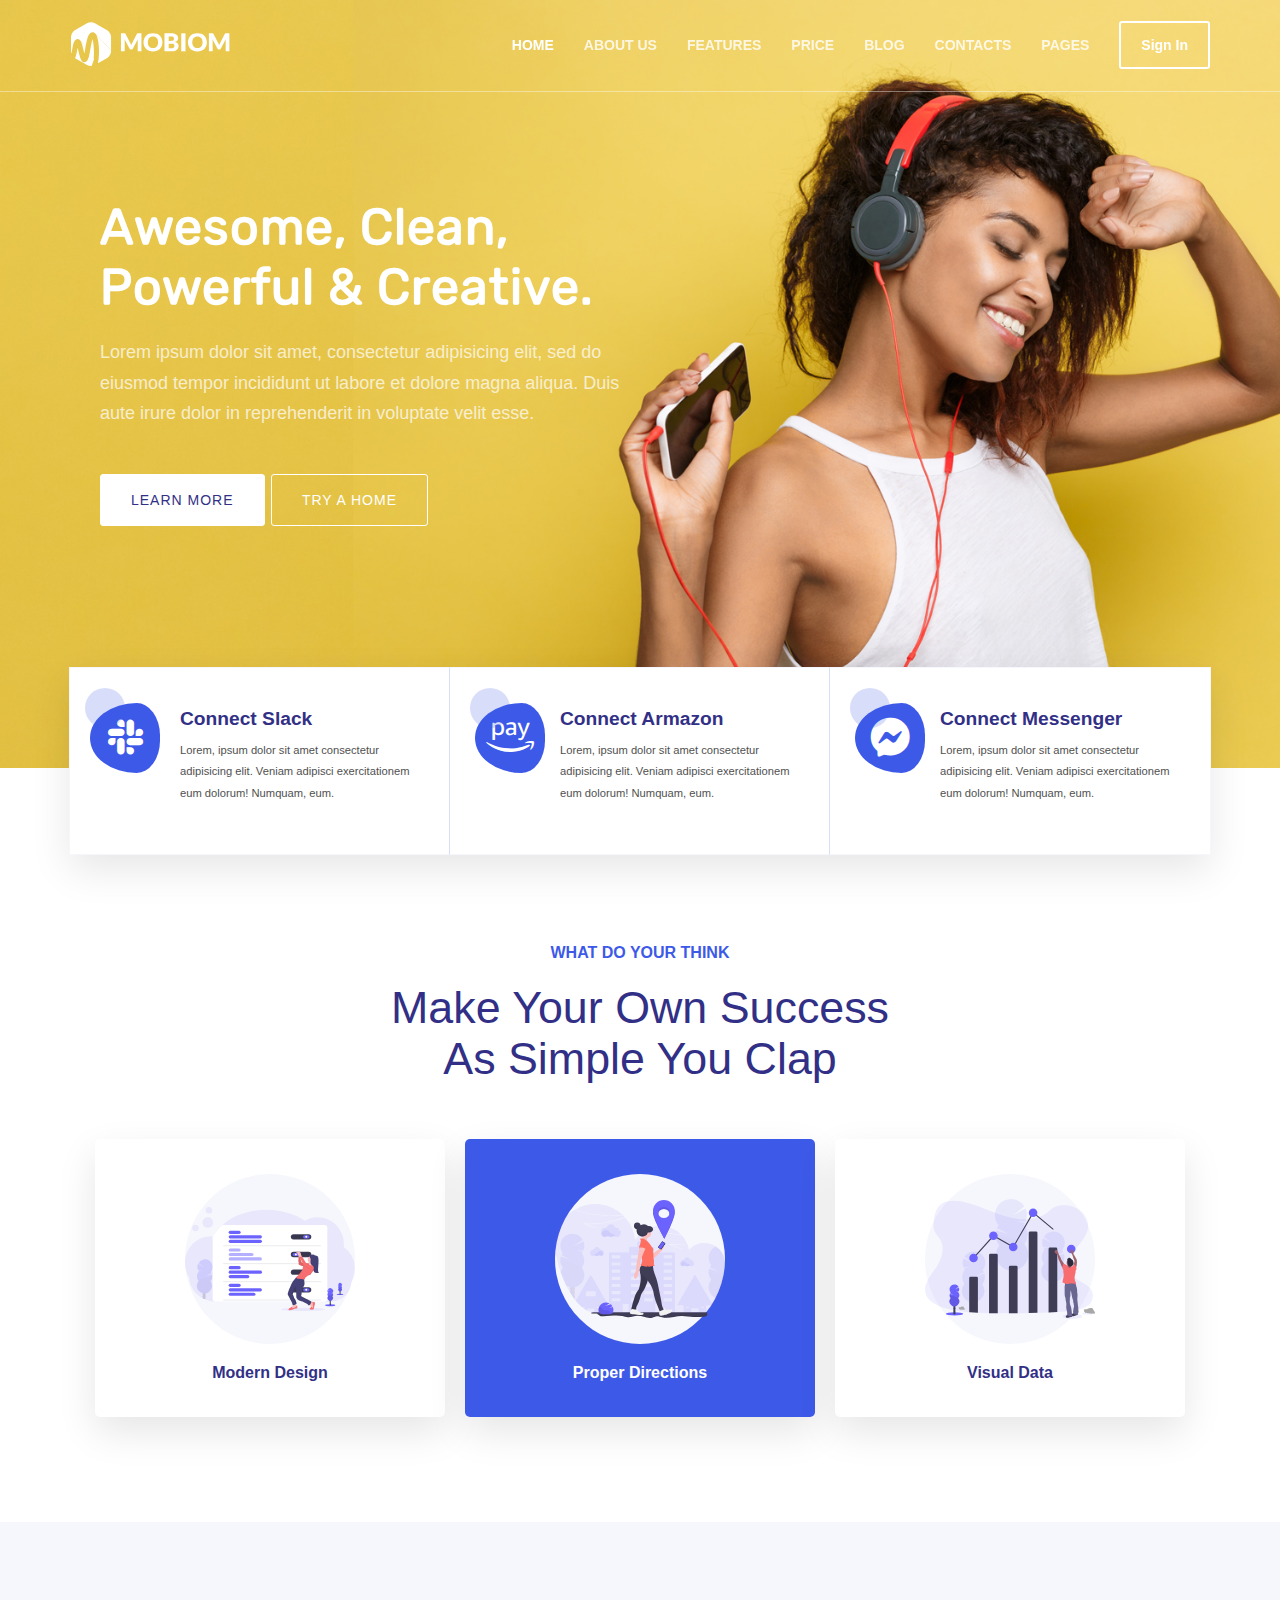
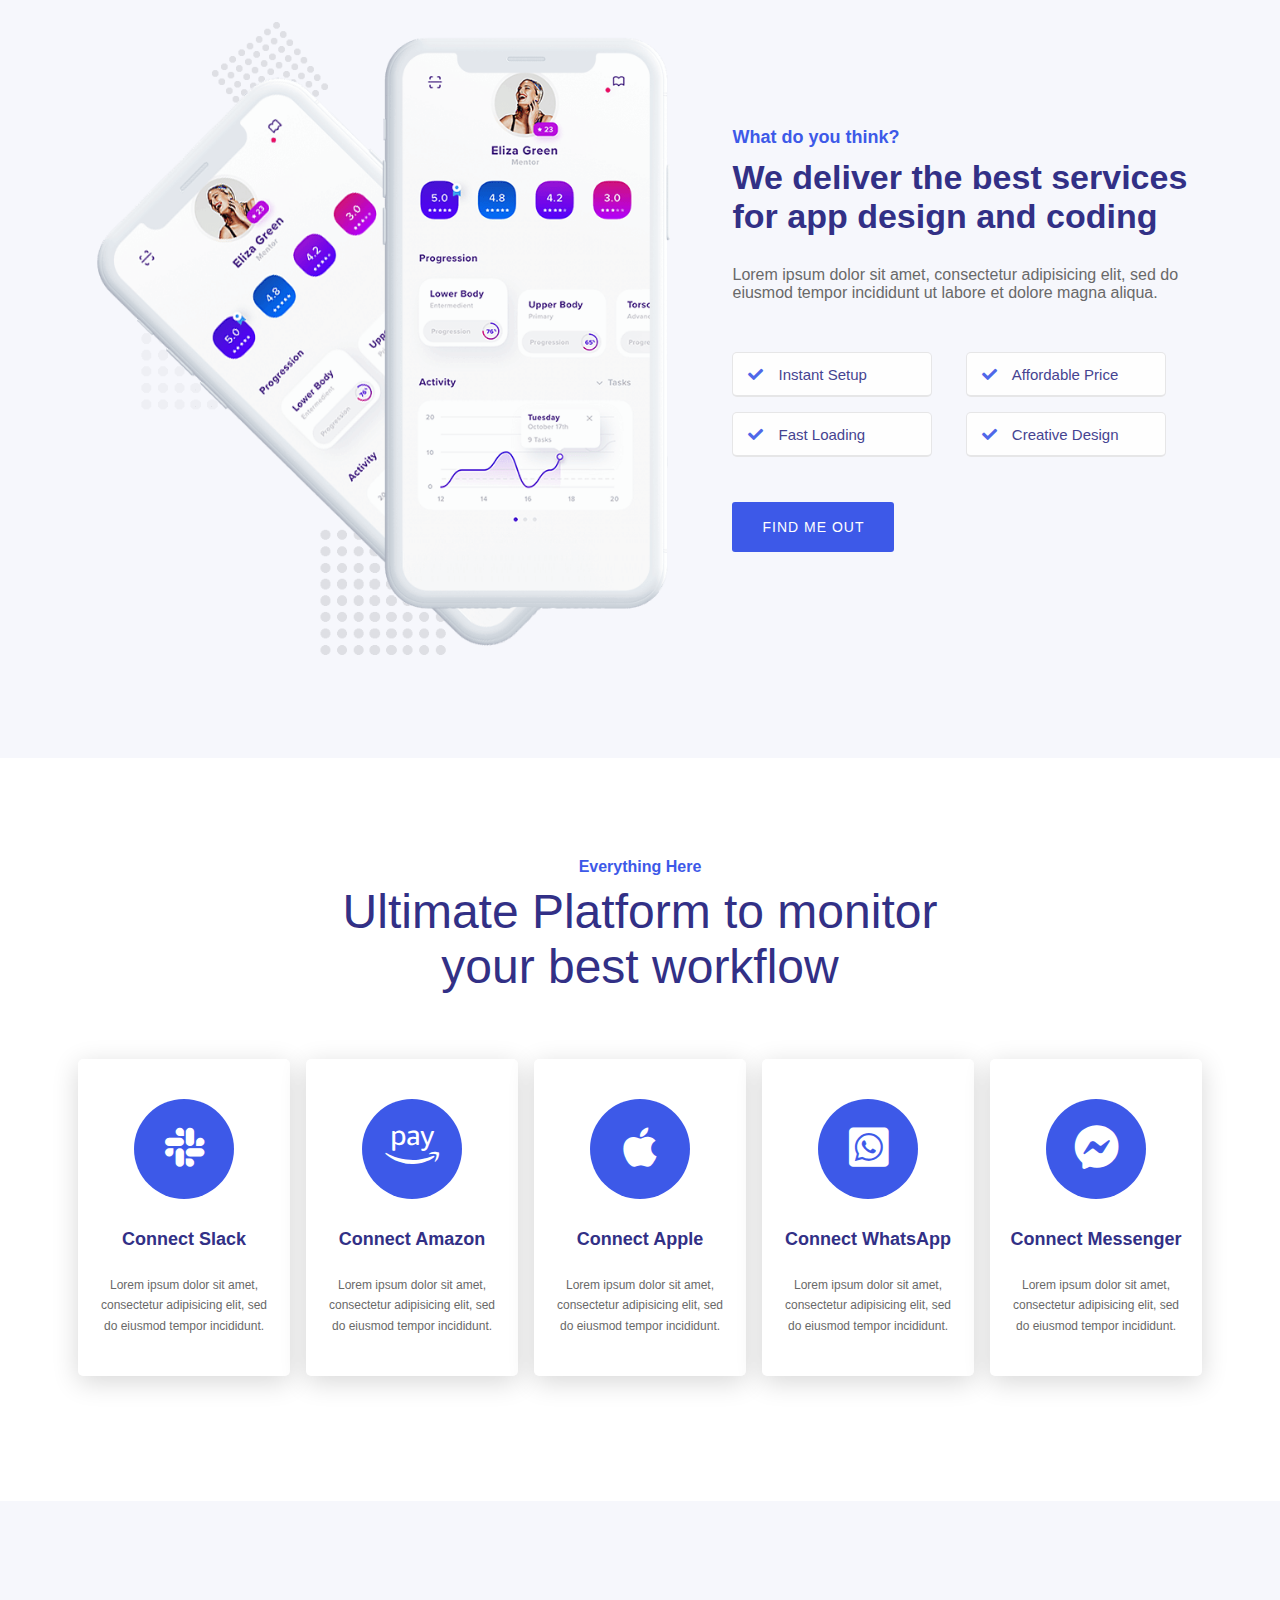
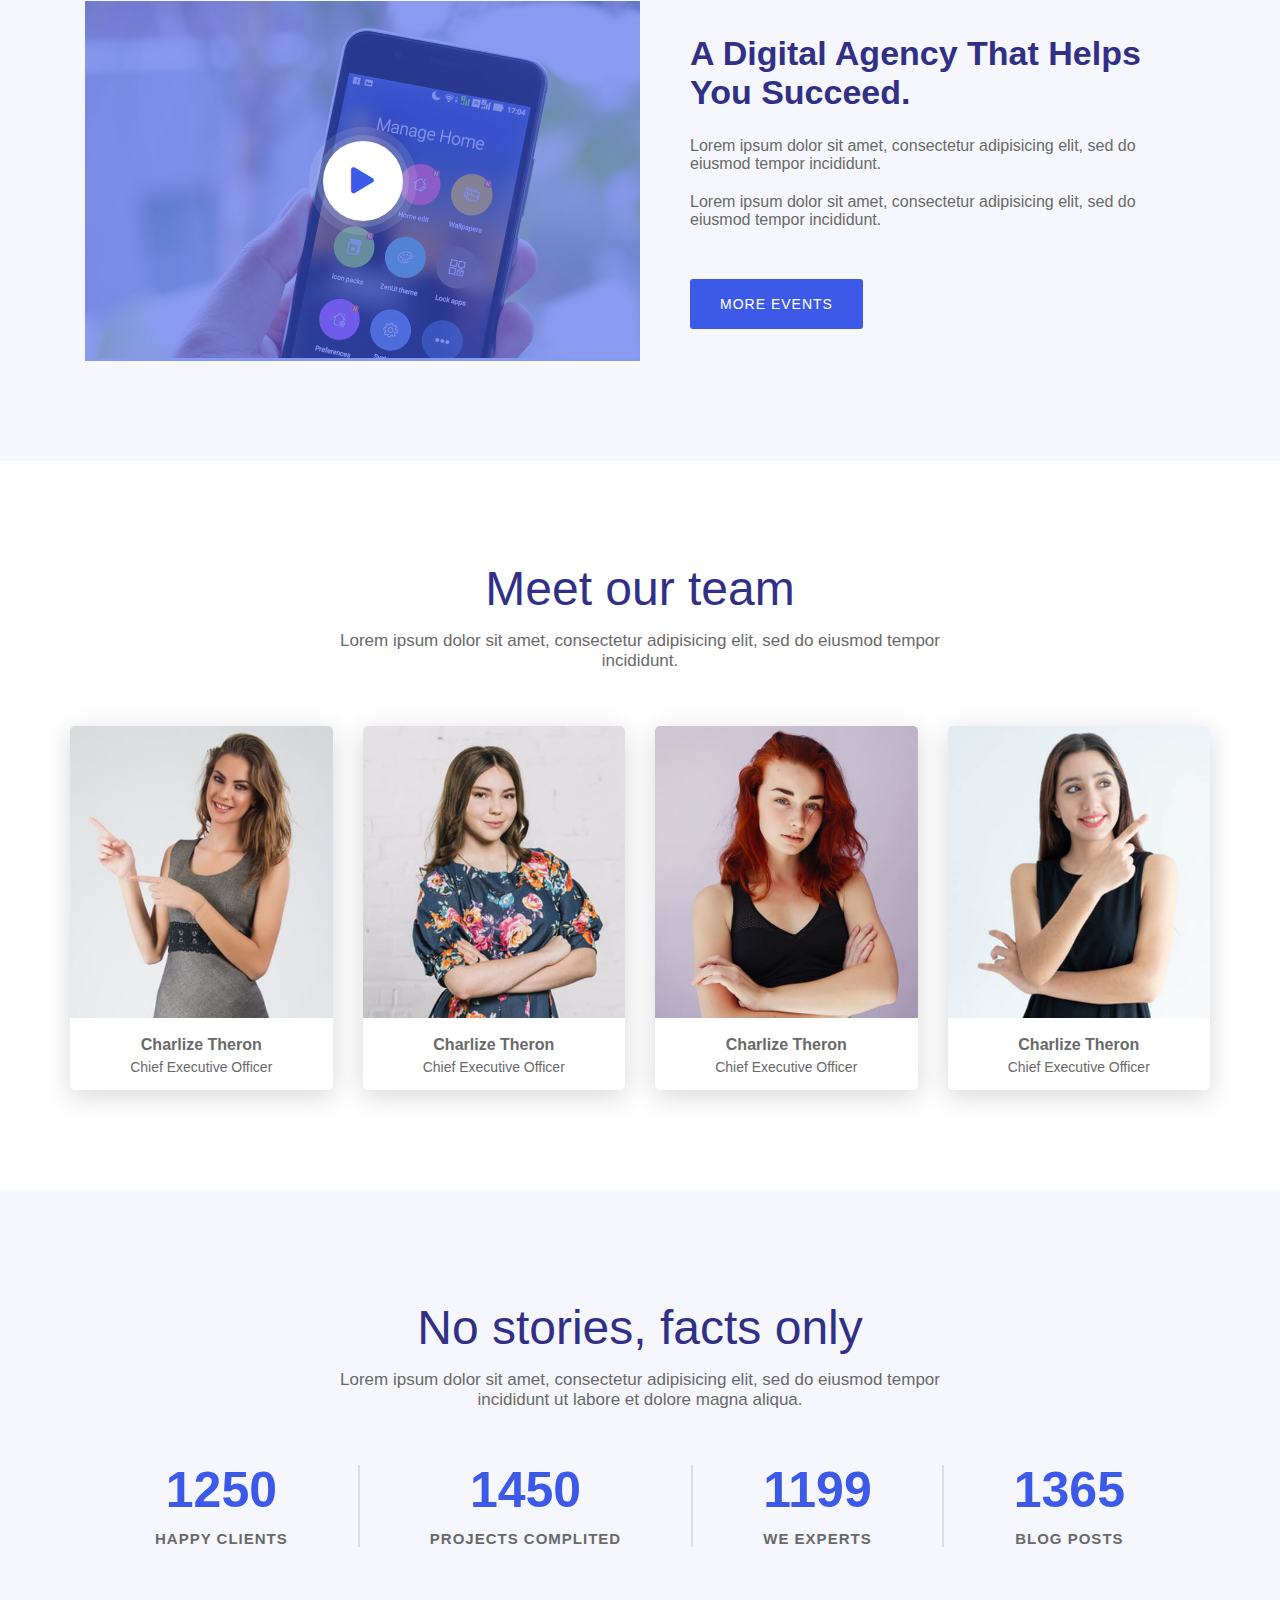
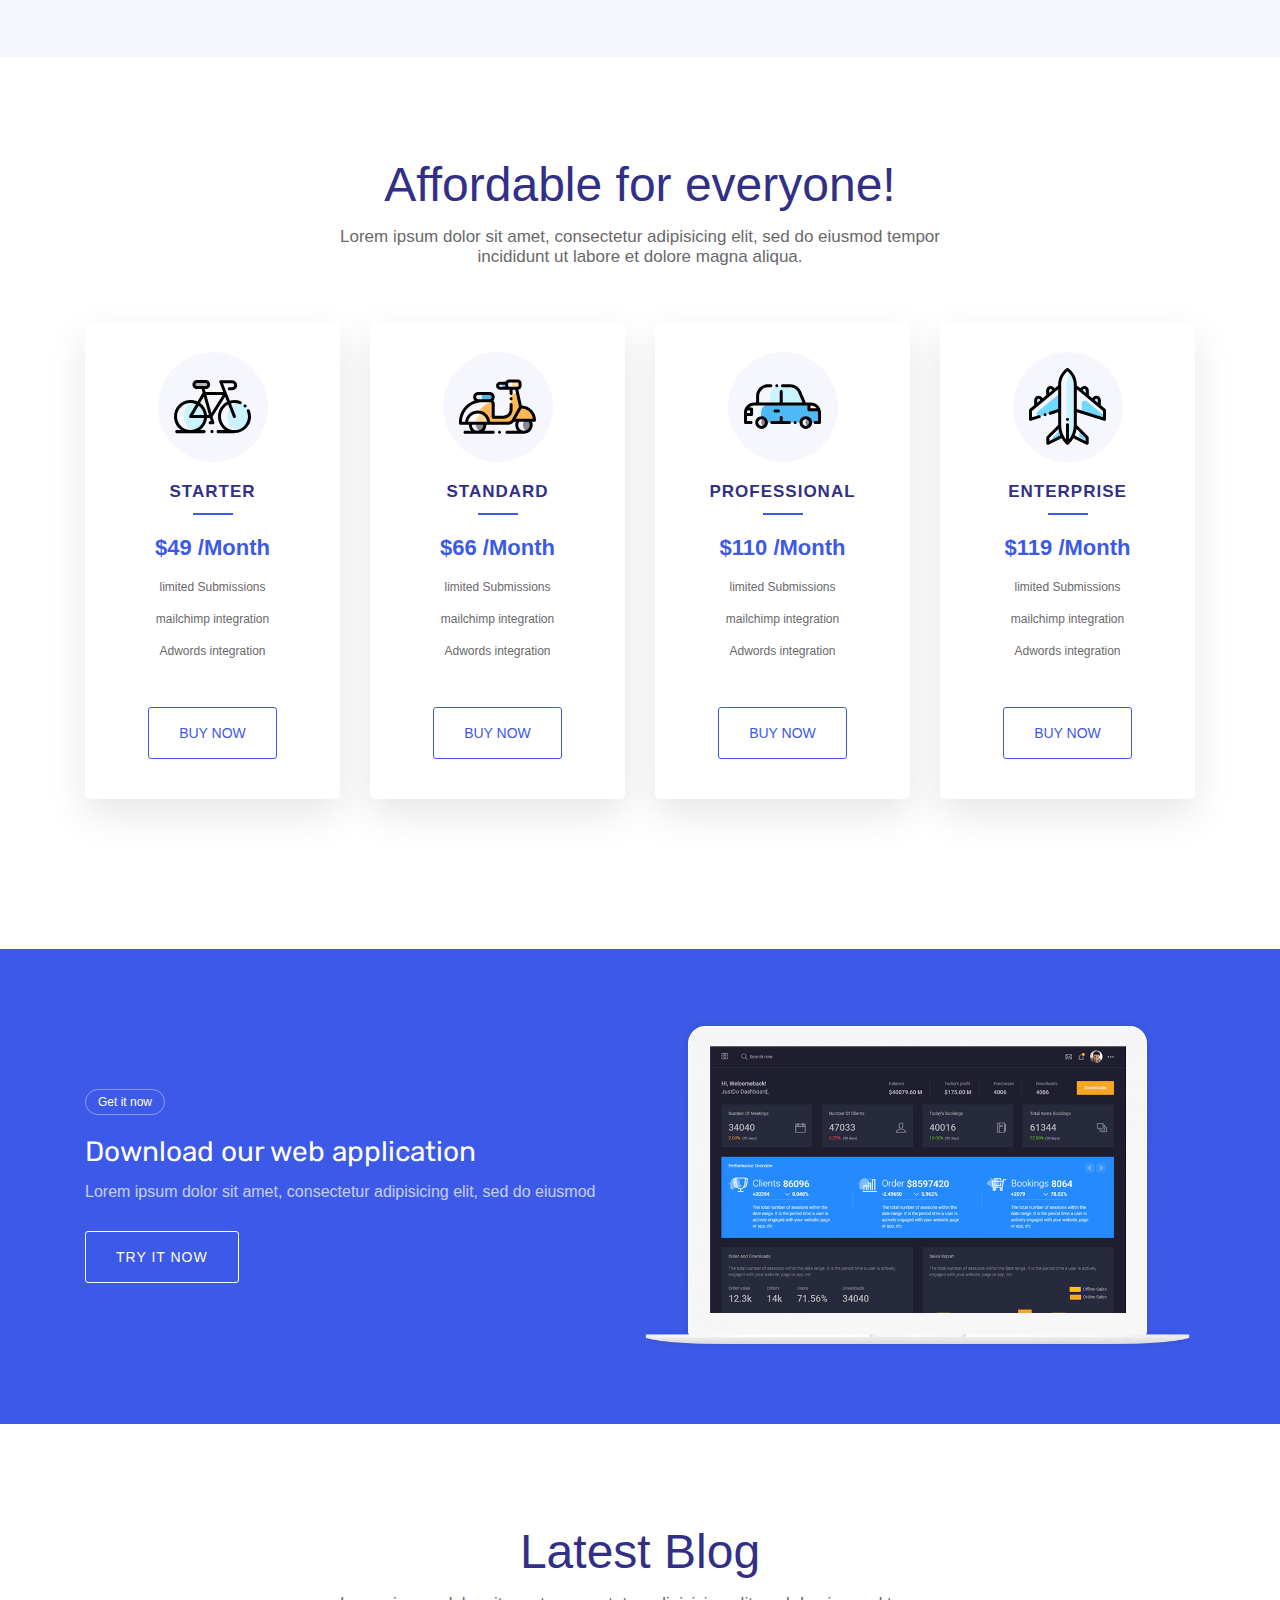
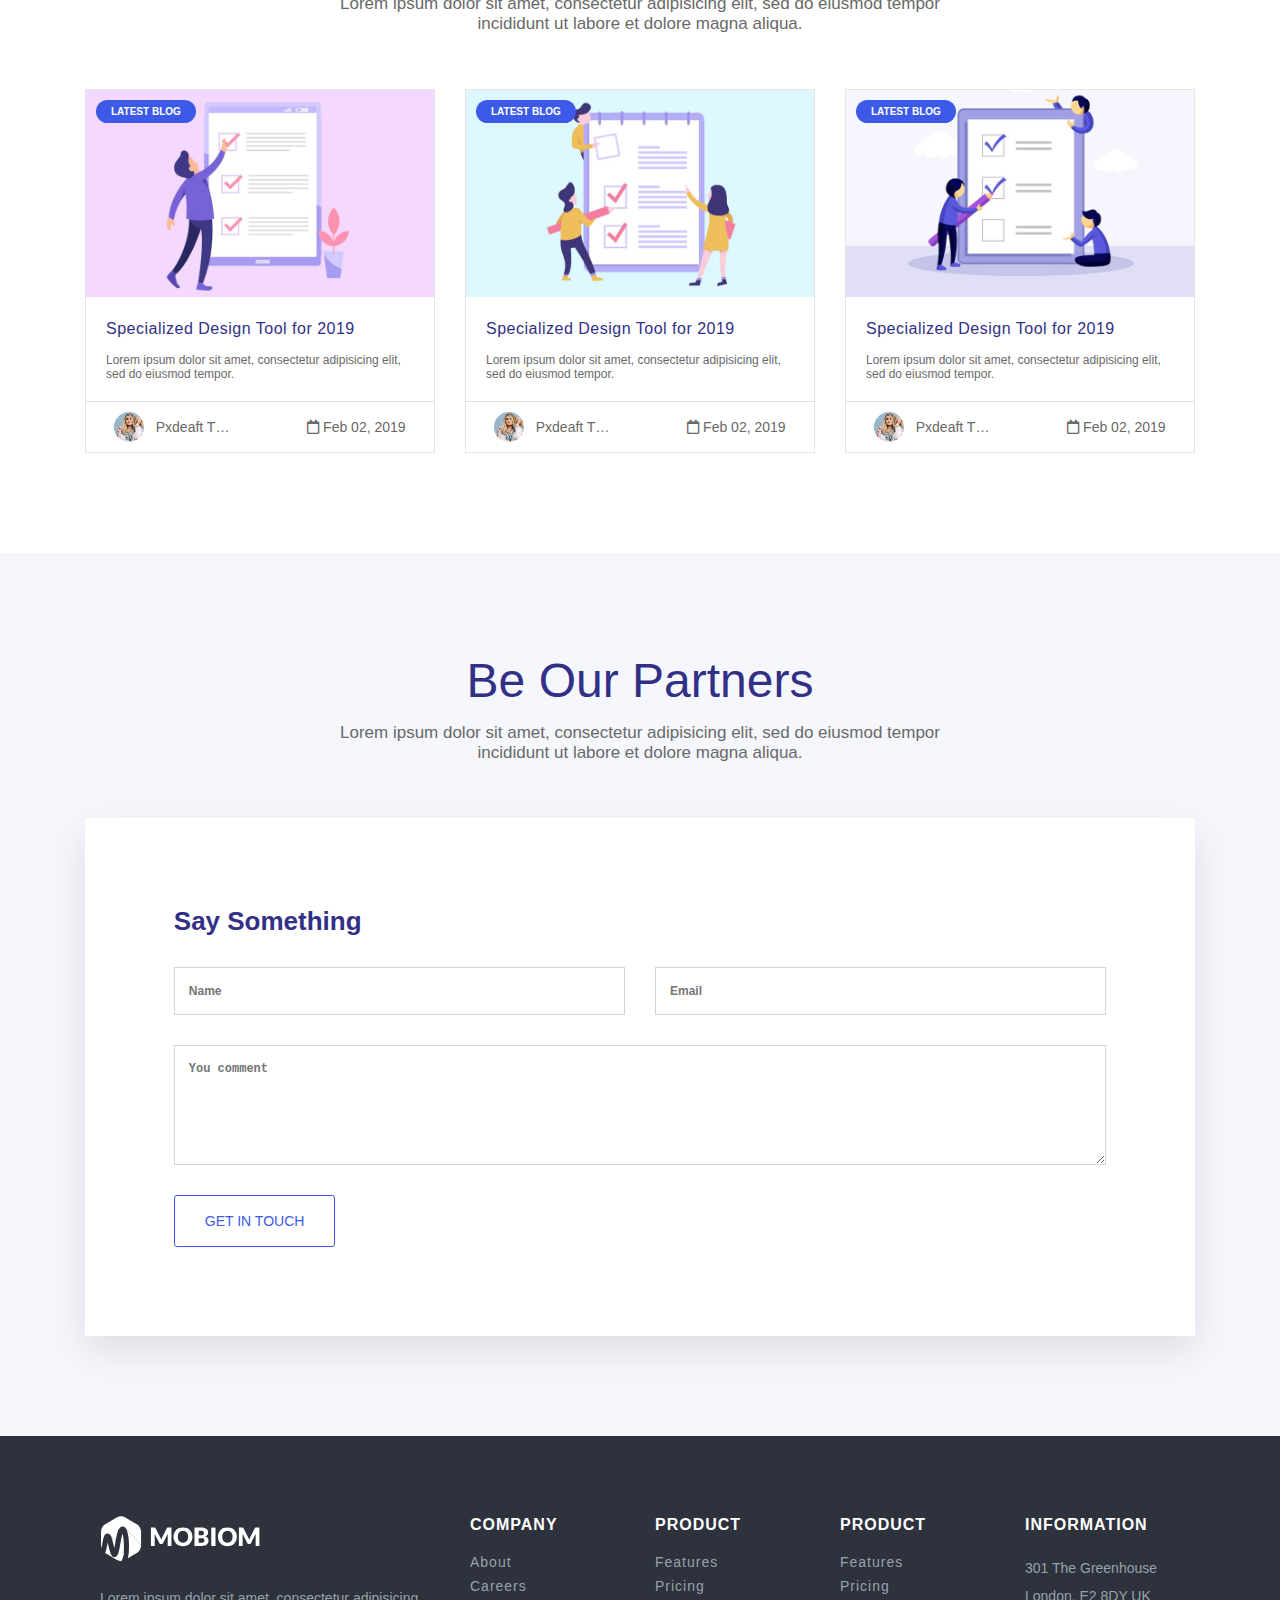
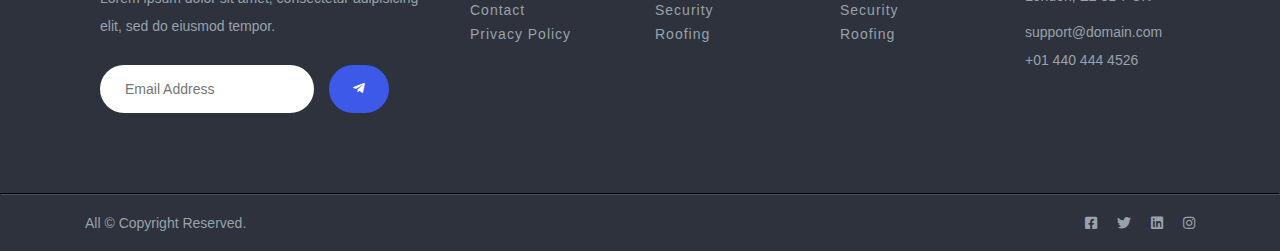
<file: index.html>
<!DOCTYPE html>
<html lang="pt-AO">

<head>
    <meta charset="UTF-8">
    <meta name="viewport" content="width=device-width, initial-scale=1.0">
    <meta name="author" content="Herlander Bento Dev FrontEnd">
    <title>Mobion - Awesome, Clean, Powerful & Creative.</title>
    <!-- icons -->
    <link rel="shortcut icon" href="assets/images/icons8_html_5.ico" type="image/x-icon">
    <!-- fonts -->
    <link rel="stylesheet" href="assets/fonts/ionicons/css/ionicons.min.css">
    <link rel="stylesheet" href="assets/fonts/fontawesome-free-5.15.1/css/all.min.css">
    <!-- style css-->
    <link rel="stylesheet" href="assets/css/main.css">
</head>

<body>
    <header>
        <div class="container">
            <nav class="navbar">
                <a href="index.html" class="navbar-brand">
                    <img src="assets/images/logo-light.svg" alt="Mobion">
                    <img src="assets/images/logo.svg" alt="">
                </a>
                <ul class="nav-list">
                    <li class="nav-item">
                        <a href="#" class="nav-link active">Home</a>
                    </li>
                    <li class="nav-item">
                        <a href="#about" class="nav-link">About Us</a>
                    </li>
                    <li class="nav-item">
                        <a href="#feature" class="nav-link">Features</a>
                    </li>
                    <li class="nav-item">
                        <a href="#price" class="nav-link">Price</a>
                    </li>
                    <li class="nav-item">
                        <a href="#blog" class="nav-link">Blog</a>
                    </li>
                    <li class="nav-item">
                        <a href="#contacts" class="nav-link">Contacts</a>
                    </li>
                    <li class="nav-item">
                        <a href="#" class="nav-link">Pages</a>
                    </li>
                    <li class="nav-item">
                        <a href="#" class="btn-link">Sign In</a>
                    </li>
                </ul>
            </nav>
        </div>
    </header>
    <!-- header ends -->
    <section class="hero">
        <div class="container">
            <div class="headline">
                <h1>Awesome, Clean, <br> Powerful & Creative.</h1>
                <p>Lorem ipsum dolor sit amet, consectetur adipisicing elit, sed do eiusmod tempor incididunt ut labore
                    et dolore magna aliqua. Duis aute irure dolor in reprehenderit in voluptate velit esse.</p>
                <div class="cta">
                    <a href="#" class="btn">Learn more</a>
                    <a href="#" class="btn">Try a home</a>
                </div>
            </div>
        </div>
    </section>
    <!-- hero ends -->
    <section id="cards" class="container">
        <div class="card-items">
            <div class="icons">
                <i class="fab fa-slack"></i>
            </div>
            <div class="content">
                <h2>Connect slack</h2>
                <p>Lorem, ipsum dolor sit amet consectetur adipisicing elit. Veniam adipisci exercitationem eum dolorum!
                    Numquam, eum.</p>
            </div>
        </div>
        <div class="card-items">
            <div class="icons">
                <i class="fab fa-amazon-pay"></i>
            </div>
            <div class="content">
                <h2>Connect armazon</h2>
                <p>Lorem, ipsum dolor sit amet consectetur adipisicing elit. Veniam adipisci exercitationem eum dolorum!
                    Numquam, eum.</p>
            </div>
        </div>
        <div class="card-items">
            <div class="icons">
                <i class="fab fa-facebook-messenger"></i>
            </div>
            <div class="content">
                <h2>Connect messenger</h2>
                <p>Lorem, ipsum dolor sit amet consectetur adipisicing elit. Veniam adipisci exercitationem eum dolorum!
                    Numquam, eum.</p>
            </div>
        </div>
    </section>
    <!-- cards ends-->
    <section class="make container" id="about">
        <div class="make-first">
            <h3>What do your think</h3>
            <h4>Make your own success as simple you clap</h4>
        </div>
        <div class="row">
            <div class="make-items">
                <div class="img-make">
                    <img src="assets/images/f1.svg" alt="">
                </div>
                <span>Modern Design</span>
            </div>
            <div class="make-items">
                <div class="img-make">
                    <img src="assets/images/f2.svg" alt="">
                </div>
                <span>Proper Directions</span>
            </div>
            <div class="make-items">
                <div class="img-make">
                    <img src="assets/images/f3.svg" alt="">
                </div>
                <span>Visual Data</span>
            </div>
        </div>
    </section>
    <!-- make ends -->
    <section class="services" id="feature">
        <div class="container">
            <div class="row">
                <div class="services-items">
                    <img src="assets/images/iphone-1.png" alt="iphone">
                </div>
                <div class="services-items">
                    <h2>What do you think?</h2>
                    <h3>We deliver the best services for app design and coding</h3>
                    <p>Lorem ipsum dolor sit amet, consectetur adipisicing elit, sed do eiusmod tempor incididunt ut
                        labore et dolore magna aliqua.</p>
                    <ul class="sub-services">
                        <li>
                            <i class="fas fa-check"></i>
                            Instant Setup
                        </li>
                        <li>
                            <i class="fas fa-check"></i>
                            Affordable Price
                        </li>
                        <li>
                            <i class="fas fa-check"></i>
                            Fast Loading
                        </li>
                        <li>
                            <i class="fas fa-check"></i>
                            Creative Design
                        </li>
                    </ul>
                    <div class="read-more">
                        <a href="#" class="btn btn-service">Find me out</a>
                    </div>
                </div>
            </div>
        </div>
    </section>
    <!-- services ends -->
    <section class="connects container">
        <div class="header">
            <label>Everything Here</label>
            <h3>Ultimate Platform to monitor your best workflow</h3>
        </div>
        <div class="row">
            <div class="connect-items">
                <div class="icon">
                    <i class="fab fa-slack"></i>
                </div>
                <div class="content">
                    <h5>Connect slack</h5>
                    <p>Lorem ipsum dolor sit amet, consectetur adipisicing elit, sed do eiusmod tempor incididunt. </p>
                </div>
            </div>
            <div class="connect-items">
                <div class="icon">
                    <i class="fab fa-amazon-pay"></i>
                </div>
                <div class="content">
                    <h5>Connect amazon</h5>
                    <p>Lorem ipsum dolor sit amet, consectetur adipisicing elit, sed do eiusmod tempor incididunt. </p>
                </div>
            </div>
            <div class="connect-items">
                <div class="icon">
                    <i class="fab fa-apple"></i>
                </div>
                <div class="content">
                    <h5>Connect apple</h5>
                    <p>Lorem ipsum dolor sit amet, consectetur adipisicing elit, sed do eiusmod tempor incididunt. </p>
                </div>
            </div>
            <div class="connect-items">
                <div class="icon">
                    <i class="fab fa-whatsapp-square"></i>
                </div>
                <div class="content">
                    <h5>Connect whatsApp</h5>
                    <p>Lorem ipsum dolor sit amet, consectetur adipisicing elit, sed do eiusmod tempor incididunt. </p>
                </div>
            </div>
            <div class="connect-items">
                <div class="icon">
                    <i class="fab fa-facebook-messenger"></i>
                </div>
                <div class="content">
                    <h5>Connect messenger</h5>
                    <p>Lorem ipsum dolor sit amet, consectetur adipisicing elit, sed do eiusmod tempor incididunt. </p>
                </div>
            </div>
        </div>
    </section>
    <!-- connect ends -->
    <section class="digital">
        <div class="container">
            <div class="row">
                <div class="digital-items video-box">
                    <img src="assets/images/video-bg.png" alt="">
                    <a href="#" class="icon">
                        <i class="fas fa-play"></i>
                    </a>
                </div>
                <div class="digital-items">
                    <h2>A Digital Agency That Helps You Succeed.</h2>
                    <p>Lorem ipsum dolor sit amet, consectetur adipisicing elit, sed do eiusmod tempor incididunt.</p>
                    <p>Lorem ipsum dolor sit amet, consectetur adipisicing elit, sed do eiusmod tempor incididunt.</p>
                    <div class="read-more">
                        <a href="#" class="btn">More Events</a>
                    </div>
                </div>
            </div>
        </div>
    </section>
    <!-- digital ends-->
    <section class="ourteam container">
        <div class="header">
            <h3>Meet our team</h3>
            <p>Lorem ipsum dolor sit amet, consectetur adipisicing elit, sed do eiusmod tempor incididunt.</p>
        </div>

        <div class="row">
            <div class="team-items">
                <div class="team-img">
                    <img src="assets/images/team-1.jpg" alt="">
                    <ul class="social-media">
                        <li><a href="#"><i class="fab fa-facebook"></i></a></li>
                        <li><a href="#"><i class="fab fa-twitter"></i></a></li>
                        <li><a href="#"><i class="fab fa-linkedin"></i></a></li>
                        <li><a href="#"><i class="fab fa-google-plus"></i></a></li>
                    </ul>
                </div>
                <div class="team-info">
                    <h5>Charlize Theron</h5>
                    <label>Chief Executive Officer</label>
                </div>
            </div>
            <div class="team-items">
                <div class="team-img">
                    <img src="assets/images/team-2.jpg" alt="">
                    <ul class="social-media">
                        <li><a href="#"><i class="fab fa-facebook"></i></a></li>
                        <li><a href="#"><i class="fab fa-twitter"></i></a></li>
                        <li><a href="#"><i class="fab fa-linkedin"></i></a></li>
                        <li><a href="#"><i class="fab fa-google-plus"></i></a></li>
                    </ul>
                </div>
                <div class="team-info">
                    <h5>Charlize Theron</h5>
                    <label>Chief Executive Officer</label>
                </div>
            </div>
            <div class="team-items">
                <div class="team-img">
                    <img src="assets/images/team-3.jpg" alt="">
                    <ul class="social-media">
                        <li><a href="#"><i class="fab fa-facebook"></i></a></li>
                        <li><a href="#"><i class="fab fa-twitter"></i></a></li>
                        <li><a href="#"><i class="fab fa-linkedin"></i></a></li>
                        <li><a href="#"><i class="fab fa-google-plus"></i></a></li>
                    </ul>
                </div>
                <div class="team-info">
                    <h5>Charlize Theron</h5>
                    <label>Chief Executive Officer</label>
                </div>
            </div>
            <div class="team-items">
                <div class="team-img">
                    <img src="assets/images/team-4.jpg" alt="">
                    <ul class="social-media">
                        <li><a href="#"><i class="fab fa-facebook"></i></a></li>
                        <li><a href="#"><i class="fab fa-twitter"></i></a></li>
                        <li><a href="#"><i class="fab fa-linkedin"></i></a></li>
                        <li><a href="#"><i class="fab fa-google-plus"></i></a></li>
                    </ul>
                </div>
                <div class="team-info">
                    <h5>Charlize Theron</h5>
                    <label>Chief Executive Officer</label>
                </div>
            </div>
        </div>
    </section>
    <!-- our team ends -->
    <section class="facts">
        <div class="container">
            <div class="header">
                <h3>No stories, facts only</h3>
                <p>Lorem ipsum dolor sit amet, consectetur adipisicing elit, sed do eiusmod tempor incididunt ut labore
                    et
                    dolore magna aliqua.</p>
            </div>
            <div class="row">
                <div class="facts-items">
                    <span>1250</span>
                    <h6>Happy Clients</h6>
                </div>
                <div class="facts-items">
                    <span>1450</span>
                    <h6>Projects Complited</h6>
                </div>
                <div class="facts-items">
                    <span>1199</span>
                    <h6>We Experts</h6>
                </div>
                <div class="facts-items">
                    <span>1365</span>
                    <h6>Blog Posts</h6>
                </div>
            </div>
        </div>
    </section>
    <!-- facts ends-->
    <section class="price" id="price">
        <div class="container">
            <div class="header">
                <h3>Affordable for everyone!</h3>
                <p>Lorem ipsum dolor sit amet, consectetur adipisicing elit, sed do eiusmod tempor incididunt ut labore
                    et dolore magna aliqua.</p>
            </div>
            <div class="row">
                <div class="price-table">
                    <div class="icon">
                        <img src="assets/images/bike.svg" alt="">
                    </div>
                    <div class="pt-head">
                        <h6>Starter</h6>
                    </div>
                    <div class="pt-price">
                        $49
                        <span>/Month</span>
                    </div>
                    <div class="pt-body">
                        <ul>
                            <li><b>limited</b> Submissions</li>
                            <li><b>mailchimp</b> integration</li>
                            <li><b>Adwords</b> integration</li>
                        </ul>
                    </div>
                    <div class="pt-btn">
                        <a href="#" class="btn">Buy Now</a>
                    </div>
                </div>

                <div class="price-table">
                    <div class="icon">
                        <img src="assets/images/scooter.svg" alt="">
                    </div>
                    <div class="pt-head">
                        <h6>Standard</h6>
                    </div>
                    <div class="pt-price">
                        $66
                        <span>/Month</span>
                    </div>
                    <div class="pt-body">
                        <ul>
                            <li><b>limited</b> Submissions</li>
                            <li><b>mailchimp</b> integration</li>
                            <li><b>Adwords</b> integration</li>
                        </ul>
                    </div>
                    <div class="pt-btn">
                        <a href="#" class="btn">Buy Now</a>
                    </div>
                </div>

                <div class="price-table">
                    <div class="icon">
                        <img src="assets/images/car.svg" alt="">
                    </div>
                    <div class="pt-head">
                        <h6>Professional</h6>
                    </div>
                    <div class="pt-price">
                        $110
                        <span>/Month</span>
                    </div>
                    <div class="pt-body">
                        <ul>
                            <li><b>limited</b> Submissions</li>
                            <li><b>mailchimp</b> integration</li>
                            <li><b>Adwords</b> integration</li>
                        </ul>
                    </div>
                    <div class="pt-btn">
                        <a href="#" class="btn">Buy Now</a>
                    </div>
                </div>

                <div class="price-table">
                    <div class="icon">
                        <img src="assets/images/airplane.svg" alt="">
                    </div>
                    <div class="pt-head">
                        <h6>Enterprise</h6>
                    </div>
                    <div class="pt-price">
                        $119
                        <span>/Month</span>
                    </div>
                    <div class="pt-body">
                        <ul>
                            <li><b>limited</b> Submissions</li>
                            <li><b>mailchimp</b> integration</li>
                            <li><b>Adwords</b> integration</li>
                        </ul>
                    </div>
                    <div class="pt-btn">
                        <a href="#" class="btn">Buy Now</a>
                    </div>
                </div>
            </div>
        </div>
    </section>
    <!-- price ends -->
    <section class="download">
        <div class="container">
            <div class="row">
                <div class="download-items">
                    <label>Get it now</label>
                    <h6>Download our web application</h6>
                    <p>Lorem ipsum dolor sit amet, consectetur adipisicing elit, sed do eiusmod</p>
                    <div class="read-more btn-bar">
                        <a href="#" class="btn">Try It Now</a>
                    </div>
                </div>
                <div class="download-items">
                    <img src="assets/images/macbook.png" alt="">
                </div>
            </div>
        </div>
    </section>
    <!-- downloads ends-->
    <section class="ourblog" id="blog">
        <div class="container">
            <div class="header">
                <h3>Latest Blog</h3>
                <p>Lorem ipsum dolor sit amet, consectetur adipisicing elit, sed do eiusmod tempor incididunt ut labore
                    et dolore magna aliqua.</p>
            </div>

            <div class="row">
                <div class="blog-item">
                    <div class="blog-img">
                        <a href="#">
                            <img src="assets/images/blog-1.jpg" alt="">
                        </a>
                    </div>
                    <div class="blog-info">
                        <div class="cat-name">
                            <a href="#">Latest Blog</a>
                        </div>
                        <div class="blog-title">
                            <a href="#">Specialized Design Tool for 2019</a>
                        </div>
                        <div class="blog-desc">
                            <p>Lorem ipsum dolor sit amet, consectetur adipisicing elit, sed do eiusmod tempor.</p>
                        </div>
                    </div>
                    <div class="blog-meta">
                        <div class="blog-author">
                            <a href="#">
                                <div class="pa-avatar">
                                    <img src="assets/images/round1.jpg" alt="">
                                </div>
                                <span>Pxdeaft Theme</span>
                            </a>
                        </div>
                        <div class="post-date">
                            <i class="far fa-calendar"></i>
                            Feb 02, 2019
                        </div>
                    </div>
                </div>

                <div class="blog-item">
                    <div class="blog-img">
                        <a href="#">
                            <img src="assets/images/blog-2.jpg" alt="">
                        </a>
                    </div>
                    <div class="blog-info">
                        <div class="cat-name">
                            <a href="#">Latest Blog</a>
                        </div>
                        <div class="blog-title">
                            <a href="#">Specialized Design Tool for 2019</a>
                        </div>
                        <div class="blog-desc">
                            <p>Lorem ipsum dolor sit amet, consectetur adipisicing elit, sed do eiusmod tempor.</p>
                        </div>
                    </div>
                    <div class="blog-meta">
                        <div class="blog-author">
                            <a href="#">
                                <div class="pa-avatar">
                                    <img src="assets/images/round1.jpg" alt="">
                                </div>
                                <span>Pxdeaft Theme</span>
                            </a>
                        </div>
                        <div class="post-date">
                            <i class="far fa-calendar"></i>
                            Feb 02, 2019
                        </div>
                    </div>
                </div>

                <div class="blog-item">
                    <div class="blog-img">
                        <a href="#">
                            <img src="assets/images/blog-4.jpg" alt="">
                        </a>
                    </div>
                    <div class="blog-info">
                        <div class="cat-name">
                            <a href="#">Latest Blog</a>
                        </div>
                        <div class="blog-title">
                            <a href="#">Specialized Design Tool for 2019</a>
                        </div>
                        <div class="blog-desc">
                            <p>Lorem ipsum dolor sit amet, consectetur adipisicing elit, sed do eiusmod tempor.</p>
                        </div>
                    </div>
                    <div class="blog-meta">
                        <div class="blog-author">
                            <a href="#">
                                <div class="pa-avatar">
                                    <img src="assets/images/round1.jpg" alt="">
                                </div>
                                <span>Pxdeaft Theme</span>
                            </a>
                        </div>
                        <div class="post-date">
                            <i class="far fa-calendar"></i>
                            Feb 02, 2019
                        </div>
                    </div>
                </div>
            </div>
        </div>
    </section>
    <!-- our blog ends -->
    <section class="contacts" id="contacts">
        <div class="container">
            <div class="header">
                <h3>Be Our Partners</h3>
                <p>Lorem ipsum dolor sit amet, consectetur adipisicing elit, sed do eiusmod tempor incididunt ut labore
                    et dolore magna aliqua.</p>
            </div>
            <div class="contact-form">
                <h4>Say Something</h4>
                <form action="#" class="contactform">
                    <div class="form-input">
                        <div class="form-group">
                            <input type="text" placeholder="Name" class="form-control" required>
                        </div>
                        <div class="form-group">
                            <input type="text" placeholder="Email" class="form-control" required>
                        </div>
                    </div>
                    <div class="form-group form-textarea">
                        <textarea class="form-control" placeholder="You comment" cols="30" rows="5" required></textarea>
                    </div>
                    <div class="send">
                        <button class="btn">Get in touch</button>
                    </div>
                </form>
            </div>
        </div>
    </section>
    <!-- contacts  ends -->
    <footer class="footer">
        <div class="container">
            <div class="footer-middle">
                <div class="footer-items">
                    <a href="#" class="logo">
                        <img src="assets/images/logo-light.svg" alt="">
                    </a>
                    <p>Lorem ipsum dolor sit amet, consectetur adipisicing elit, sed do eiusmod tempor.</p>
                    <div class="newsletter-box">
                        <input placeholder="Email Address" class="form-control" type="text">
                        <button type="submit" class="btn"><i class="fab fa-telegram-plane"></i></button>
                    </div>
                </div>

                <div class="footer-items">
                    <h6>Company</h6>
                    <ul class="nav-list-footer">
                        <li class="nav-item">
                            <a class="nav-link" href="#">About</a>
                        </li>
                        <li class="nav-item">
                            <a class="nav-link" href="#">Careers</a>
                        </li>
                        <li class="nav-item">
                            <a class="nav-link" href="#">Contact</a>
                        </li>
                        <li class="nav-item">
                            <a class="nav-link" href="#">Privacy Policy</a>
                        </li>
                    </ul>
                </div>

                <div class="footer-items">
                    <h6>Product</h6>
                    <ul class="nav-list-footer">
                        <li class="nav-item">
                            <a class="nav-link" href="#">Features</a>
                        </li>
                        <li class="nav-item">
                            <a class="nav-link" href="#">Pricing</a>
                        </li>
                        <li class="nav-item">
                            <a class="nav-link" href="#">Security</a>
                        </li>
                        <li class="nav-item">
                            <a class="nav-link" href="#">Roofing</a>
                        </li>
                    </ul>
                </div>

                <div class="footer-items">
                    <h6>Product</h6>
                    <ul class="nav-list-footer">
                        <li class="nav-item">
                            <a class="nav-link" href="#">Features</a>
                        </li>
                        <li class="nav-item">
                            <a class="nav-link" href="#">Pricing</a>
                        </li>
                        <li class="nav-item">
                            <a class="nav-link" href="#">Security</a>
                        </li>
                        <li class="nav-item">
                            <a class="nav-link" href="#">Roofing</a>
                        </li>
                    </ul>
                </div>

                <div class="footer-items">
                    <h6>Information</h6>
                    <ul class="nav-list-footer">
                        <li class="nav-item">
                            <p>301 The Greenhouse London, E2 8DY UK</p>
                        </li>
                        <li class="nav-item">
                            <p>support@domain.com +01 440 444 4526</p>
                        </li>

                    </ul>
                </div>
            </div>

        </div>
        <hr>
        <div class="container">
            <div class="copyright">
                <div class="copy-items">
                    <p>All &copy; Copyright Reserved.</p>
                </div>
                <div class="copy-items">
                    <ul class="social-media">
                        <li>
                            <a href="#"><i class="fab fa-facebook-square"></i></a>
                        </li>
                        <li>
                            <a href="#"><i class="fab fa-twitter"></i></a>
                        </li>
                        <li>
                            <a href="#"><i class="fab fa-linkedin"></i></a>
                        </li>
                        <li>
                            <a href="#"><i class="fab fa-instagram"></i></a>
                        </li>
                    </ul>
                </div>
            </div>
        </div>
    </footer>
</body>

<script src="assets/js/script.js"></script>

</html>
</file>
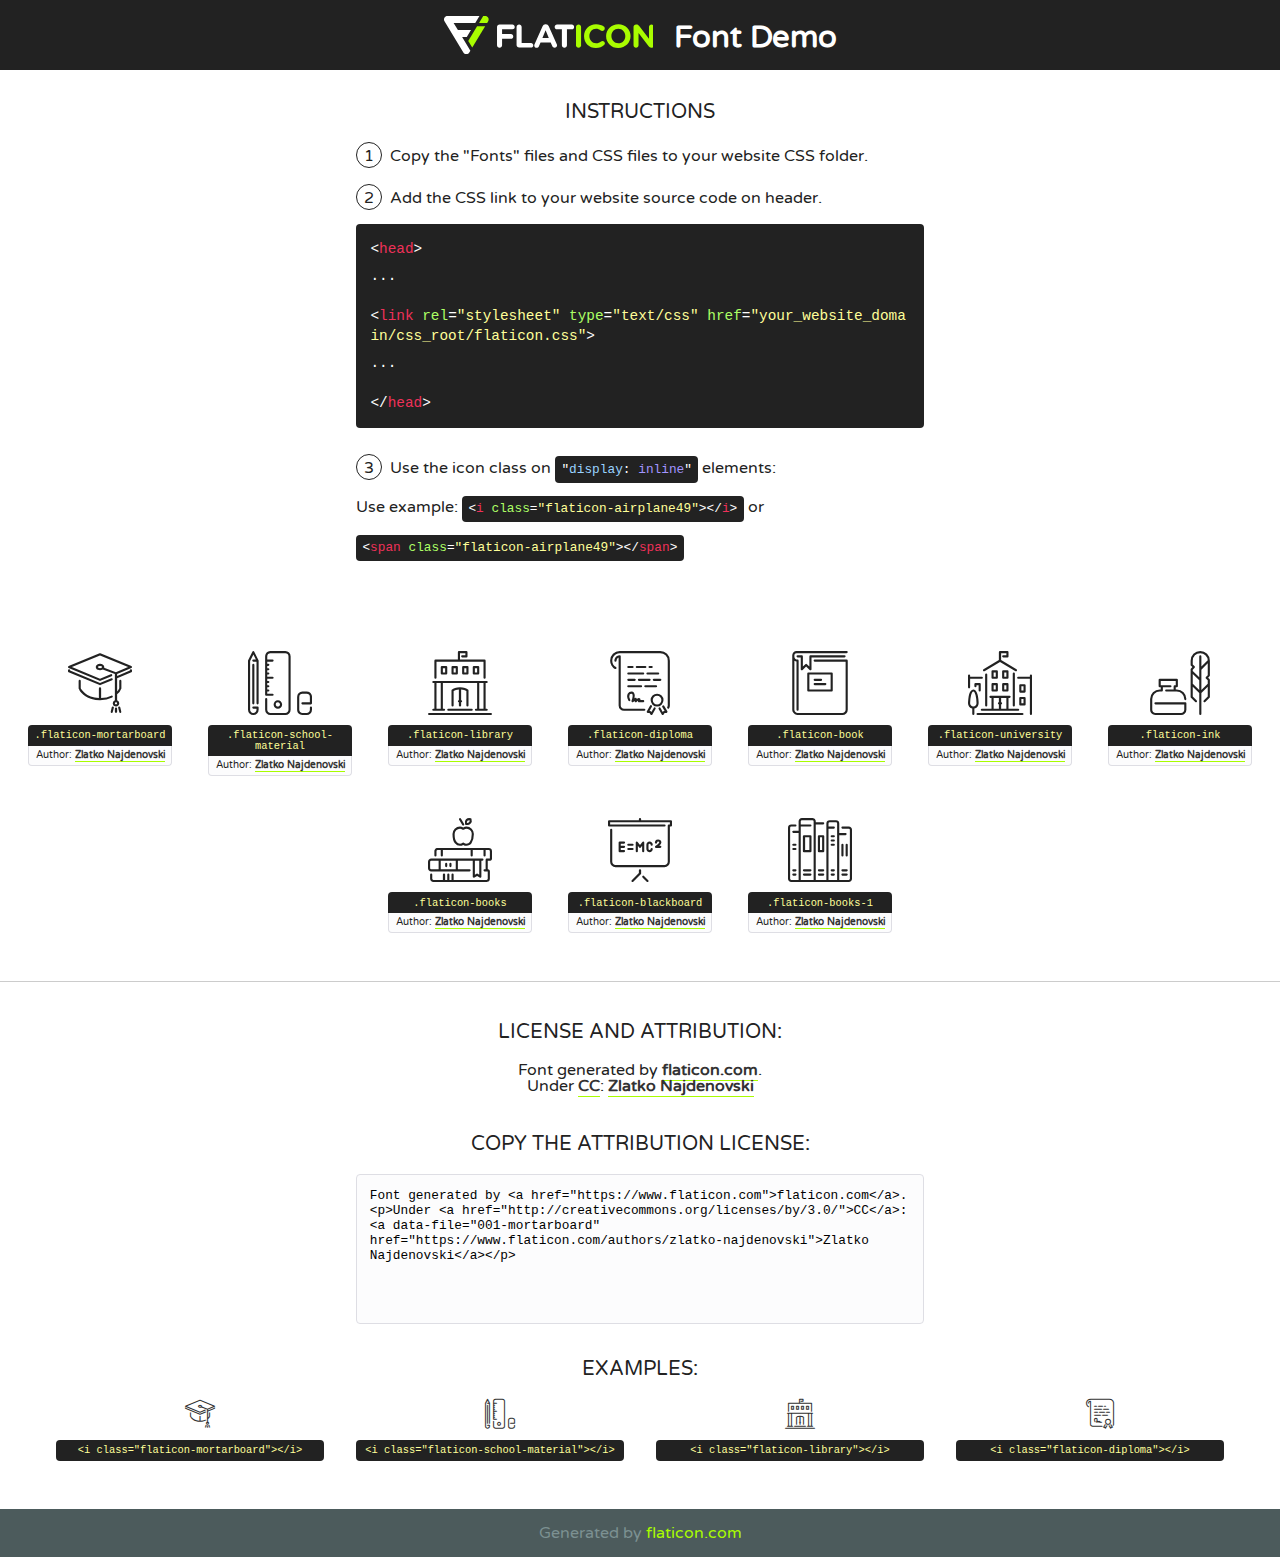
<file: assets/fonts/flaticon/font/flaticon.html>
<!DOCTYPE html>
<!--
  Flaticon icon font: Flaticon
  Creation date: 07/06/2019 04:13
-->
<html>
<!DOCTYPE html>
<html>

<head>
    <title>Flaticon WebFont</title>
    <link href="http://fonts.googleapis.com/css?family=Varela+Round" rel="stylesheet" type="text/css" />
    <link rel="stylesheet" type="text/css" href="flaticon.css">
    <meta charset="UTF-8">
    <style>
    html, body, div, span, applet, object, iframe,
    h1, h2, h3, h4, h5, h6, p, blockquote, pre,
    a, abbr, acronym, address, big, cite, code,
    del, dfn, em, img, ins, kbd, q, s, samp,
    small, strike, strong, sub, sup, tt, var,
    b, u, i, center,
    dl, dt, dd, ol, ul, li,
    fieldset, form, label, legend,
    table, caption, tbody, tfoot, thead, tr, th, td,
    article, aside, canvas, details, embed, 
    figure, figcaption, footer, header, hgroup, 
    menu, nav, output, ruby, section, summary,
    time, mark, audio, video {
        margin: 0;
        padding: 0;
        border: 0;
        font-size: 100%;
        font: inherit;
        vertical-align: baseline;
    }
    /* HTML5 display-role reset for older browsers */
    article, aside, details, figcaption, figure, 
    footer, header, hgroup, menu, nav, section {
        display: block;
    }
    body {
        line-height: 1;
    }
    ol, ul {
        list-style: none;
    }
    blockquote, q {
        quotes: none;
    }
    blockquote:before, blockquote:after,
    q:before, q:after {
        content: '';
        content: none;
    }
    table {
        border-collapse: collapse;
        border-spacing: 0;
    }
    body {
        font-family: 'Varela Round', Helvetica, Arial, sans-serif;
        font-size: 16px;
        color: #222;
    }
    a {
        color: #333;
        border-bottom: 1px solid #a9fd00;
        font-weight: bold;
        text-decoration: none;
    }
    * {
        -moz-box-sizing: border-box;
        -webkit-box-sizing: border-box;
        box-sizing: border-box;
        margin: 0;
        padding: 0;
    }
    [class^="flaticon-"]:before, [class*=" flaticon-"]:before, [class^="flaticon-"]:after, [class*=" flaticon-"]:after {
        font-family: Flaticon;
        font-size: 30px;
        font-style: normal;
        margin-left: 20px;
        color: #333;
    }
    .wrapper {
        max-width: 600px;
        margin: auto;
        padding: 0 1em;
    }
    .title {
        font-size: 1.25em;
        text-align: center;
        margin-bottom: 1em;
        text-transform: uppercase;
    }
    header {
        text-align: center;
        background-color: #222;
        color: #fff;
        padding: 1em;
    }
    header .logo {
        width: 210px;
        height: 38px;
        display: inline-block;
        vertical-align: middle;
        margin-right: 1em;
        border: none;
    }
    header strong {
        font-size: 1.95em;
        font-weight: bold;
        vertical-align: middle;
        margin-top: 5px;
        display: inline-block;
    }
    .demo {
        margin: 2em auto;
        line-height: 1.25em;
    }
    .demo ul li {
        margin-bottom: 1em;
    }
    .demo ul li .num {
        color: #222;
        border-radius: 20px;
        display: inline-block;
        width: 26px;
        padding: 3px;
        height: 26px;
        text-align: center;
        margin-right: 0.5em;
        border: 1px solid #222;
    }
    .demo ul li code {
        background-color: #222;
        border-radius: 4px;
        padding: 0.25em 0.5em;
        display: inline-block;
        color: #fff;
        font-family: Consolas,Monaco,Lucida Console,Liberation Mono,DejaVu Sans Mono,Bitstream Vera Sans Mono,Courier New, monospace;
        font-weight: lighter;
        margin-top: 1em;
        font-size: 0.8em;
        word-break: break-all;
    }
    .demo ul li code.big {
        padding: 1em;
        font-size: 0.9em;
    }
    .demo ul li code .red {
        color: #EF3159;
    }
    .demo ul li code .green {
        color: #ACFF65;
    }
    .demo ul li code .yellow {
        color: #FFFF99;
    }
    .demo ul li code .blue {
        color: #99D3FF;
    }
    .demo ul li code .purple {
        color: #A295FF;
    }
    .demo ul li code .dots {
        margin-top: 0.5em;
        display: block;
    }
    #glyphs {
        border-bottom: 1px solid #ccc;
        padding: 2em 0;
        text-align: center;
    }
    .glyph {
        display: inline-block;
        width: 9em;
        margin: 1em;
        text-align: center;
        vertical-align: top;
        background: #FFF;
    }
    .glyph .glyph-icon {
        padding: 10px;
        display: block;
        font-family:"Flaticon";
        font-size: 64px;
        line-height: 1;
    }
    .glyph .glyph-icon:before {
        font-size: 64px;
        color: #222;
        margin-left: 0;
    }
    .class-name {
        font-size: 0.65em;
        background-color: #222;
        color: #fff;
        border-radius: 4px 4px 0 0;
        padding: 0.5em;
        color: #FFFF99;
        font-family: Consolas,Monaco,Lucida Console,Liberation Mono,DejaVu Sans Mono,Bitstream Vera Sans Mono,Courier New, monospace;
    }
    .author-name {
        font-size: 0.6em;
        background-color: #fcfcfd;
        border: 1px solid #DEDEE4;
        border-top: 0;
        border-radius: 0 0 4px 4px;
        padding: 0.5em;
    }
    .class-name:last-child {
        font-size: 10px;
        color:#888;
    }
    .class-name:last-child a {
        font-size: 10px;
        color:#555;
    }
    .class-name:last-child a:hover {
        color:#a9fd00;
    }
    .glyph > input {
        display: block;
        width: 100px;
        margin: 5px auto;
        text-align: center;
        font-size: 12px;
        cursor: text;
    }
    .glyph > input.icon-input {
        font-family:"Flaticon";
        font-size: 16px;
        margin-bottom: 10px;
    }
    .attribution .title {
        margin-top: 2em;
    }
    .attribution textarea {
        background-color: #fcfcfd;
        padding: 1em;
        border: none;
        box-shadow: none;
        border: 1px solid #DEDEE4;
        border-radius: 4px;
        resize: none;
        width: 100%;
        height: 150px;
        font-size: 0.8em;
        font-family: Consolas,Monaco,Lucida Console,Liberation Mono,DejaVu Sans Mono,Bitstream Vera Sans Mono,Courier New, monospace;
        -webkit-appearance: none;
    }
    .iconsuse {
        margin: 2em auto;
        text-align: center;
        max-width: 1200px;
    }
    .iconsuse:after {
        content: '';
        display: table;
        clear: both;
    }
    .iconsuse .image {
        float: left;
        width: 25%;
        padding: 0 1em;
    }
    .iconsuse .image p {
        margin-bottom: 1em;
    }
    .iconsuse .image span {
        display: block;
        font-size: 0.65em;
        background-color: #222;
        color: #fff;
        border-radius: 4px;
        padding: 0.5em;
        color: #FFFF99;
        margin-top: 1em;
        font-family: Consolas,Monaco,Lucida Console,Liberation Mono,DejaVu Sans Mono,Bitstream Vera Sans Mono,Courier New, monospace;
    }
    #footer {
        text-align: center;
        background-color: #4C5B5C;
        color: #7c9192;
        padding: 1em;
    }
    #footer a {
        border: none;
        color: #a9fd00;
        font-weight: normal;
    }
    @media (max-width: 960px) {
        .iconsuse .image {
            width: 50%;
        }
    }
    @media (max-width: 560px) {
        .iconsuse .image {
            width: 100%;
        }
    }
    </style>
</head>

<body class="characters-off">

    <header>
        <a href="https://www.flaticon.com" target="_blank" class="logo">
            <svg version="1.1" xmlns="http://www.w3.org/2000/svg" xmlns:xlink="http://www.w3.org/1999/xlink" xmlns:a="http://ns.adobe.com/AdobeSVGViewerExtensions/3.0/" viewBox="0 0 560.875 102.036" enable-background="new 0 0 560.875 102.036" xml:space="preserve">
                <defs>
                </defs>
                <g>
                    <g class="letters">
                        <path fill="#ffffff" d="M141.596,29.675c0-3.777,2.985-6.767,6.764-6.767h34.438c3.426,0,6.15,2.728,6.15,6.15
                        c0,3.43-2.724,6.149-6.15,6.149h-27.674v13.091h23.719c3.429,0,6.151,2.724,6.151,6.15c0,3.43-2.723,6.149-6.151,6.149h-23.719
                        v17.574c0,3.773-2.986,6.761-6.764,6.761c-3.779,0-6.764-2.989-6.764-6.761V29.675z"></path>
                        <path fill="#ffffff" d="M193.844,29.149c0-3.781,2.985-6.767,6.764-6.767c3.776,0,6.763,2.985,6.763,6.767v42.957h25.039
                        c3.426,0,6.149,2.726,6.149,6.153c0,3.425-2.723,6.15-6.149,6.15h-31.802c-3.779,0-6.764-2.986-6.764-6.768V29.149z"></path>
                        <path fill="#ffffff" d="M241.891,75.71l21.438-48.407c1.492-3.341,4.215-5.357,7.906-5.357h0.792
                        c3.686,0,6.323,2.017,7.815,5.357l21.439,48.407c0.436,0.967,0.701,1.845,0.701,2.723c0,3.602-2.809,6.501-6.414,6.501
                        c-3.161,0-5.269-1.845-6.499-4.655l-4.132-9.661h-27.059l-4.301,10.102c-1.144,2.631-3.426,4.214-6.237,4.214
                        c-3.517,0-6.24-2.81-6.24-6.325C241.1,77.64,241.451,76.677,241.891,75.71z M279.932,58.666l-8.521-20.297l-8.526,20.297H279.932
                        z"></path>
                        <path fill="#ffffff" d="M314.864,35.387H301.86c-3.429,0-6.239-2.813-6.239-6.238c0-3.429,2.811-6.24,6.239-6.24h39.533
                        c3.426,0,6.237,2.811,6.237,6.24c0,3.425-2.811,6.238-6.237,6.238h-13.001v42.785c0,3.773-2.99,6.761-6.764,6.761
                        c-3.779,0-6.764-2.989-6.764-6.761V35.387z"></path>
                        <path fill="#A9FD00" d="M352.615,29.149c0-3.781,2.985-6.767,6.767-6.767c3.774,0,6.761,2.985,6.761,6.767v49.024
                        c0,3.773-2.987,6.761-6.761,6.761c-3.781,0-6.767-2.989-6.767-6.761V29.149z"></path>
                        <path fill="#A9FD00" d="M374.132,53.836v-0.179c0-17.481,13.178-31.801,32.065-31.801c9.22,0,15.459,2.458,20.557,6.238
                        c1.402,1.054,2.637,2.985,2.637,5.357c0,3.692-2.985,6.59-6.681,6.59c-1.845,0-3.071-0.702-4.044-1.319
                        c-3.776-2.813-7.729-4.393-12.562-4.393c-10.364,0-17.831,8.611-17.831,19.154v0.173c0,10.542,7.291,19.329,17.831,19.329
                        c5.715,0,9.492-1.756,13.359-4.834c1.049-0.874,2.458-1.491,4.039-1.491c3.429,0,6.325,2.813,6.325,6.236
                        c0,2.106-1.056,3.78-2.282,4.834c-5.539,4.834-12.036,7.733-21.878,7.733C387.572,85.464,374.132,71.493,374.132,53.836z"></path>
                        <path fill="#A9FD00" d="M433.009,53.836v-0.179c0-17.481,13.79-31.801,32.766-31.801c18.981,0,32.592,14.143,32.592,31.628v0.173
                        c0,17.483-13.785,31.807-32.769,31.807C446.625,85.464,433.009,71.32,433.009,53.836z M484.224,53.836v-0.179
                        c0-10.539-7.725-19.326-18.626-19.326c-10.893,0-18.449,8.611-18.449,19.154v0.173c0,10.542,7.73,19.329,18.626,19.329
                        C476.676,72.986,484.224,64.378,484.224,53.836z"></path>
                        <path fill="#A9FD00" d="M506.233,29.321c0-3.774,2.99-6.763,6.767-6.763h1.401c3.252,0,5.183,1.583,7.029,3.953l26.093,34.265
                        V29.059c0-3.692,2.99-6.677,6.681-6.677c3.683,0,6.671,2.985,6.671,6.677v48.934c0,3.78-2.987,6.765-6.764,6.765h-0.436
                        c-3.257,0-5.188-1.581-7.034-3.953l-27.056-35.492v32.944c0,3.687-2.985,6.676-6.678,6.676c-3.683,0-6.673-2.989-6.673-6.676
                        V29.321z"></path>
                    </g>
                    <g class="insignia">
                        <path fill="#ffffff" d="M48.372,56.137h12.517l11.156-18.537H37.186L25.688,18.539h57.825L94.668,0H9.271
                        C5.925,0,2.842,1.801,1.198,4.716c-1.644,2.907-1.593,6.482,0.134,9.343l50.38,83.501c1.678,2.781,4.689,4.476,7.938,4.476
                        c3.246,0,6.257-1.695,7.935-4.476l2.898-4.804L48.372,56.137z"></path>
                        <g class="i">
                            <path fill="#A9FD00" d="M93.575,18.539h0.031v0.004l21.652,0.004l2.705-4.488c1.727-2.861,1.778-6.436,0.133-9.343
                            C116.454,1.801,113.371,0,110.026,0h-5.294L93.575,18.539z"></path>
                            <polygon fill="#A9FD00" points="88.291,27.356 64.725,66.486 75.519,84.404 109.942,27.356"></polygon>
                        </g>
                    </g>
                </g>
            </svg>
        </a>
        <strong>Font Demo</strong>
    </header>


    <section class="demo wrapper">

        <p class="title">Instructions</p>

        <ul>
            <li>
                <span class="num">1</span>Copy the "Fonts" files and CSS files to your website CSS folder.
            </li>
            <li>
                <span class="num">2</span>Add the CSS link to your website source code on header.
                <code class="big">
                    &lt;<span class="red">head</span>&gt;
                    <br/><span class="dots">...</span>
                    <br/>&lt;<span class="red">link</span> <span class="green">rel</span>=<span class="yellow">"stylesheet"</span> <span class="green">type</span>=<span class="yellow">"text/css"</span> <span class="green">href</span>=<span class="yellow">"your_website_domain/css_root/flaticon.css"</span>&gt;
                    <br/><span class="dots">...</span>
                    <br/>&lt;/<span class="red">head</span>&gt;
                </code>
            </li>

            <li>
                <p>
                    <span class="num">3</span>Use the icon class on <code>"<span class="blue">display</span>:<span class="purple"> inline</span>"</code> elements:
                    <br />
                    Use example: <code>&lt;<span class="red">i</span> <span class="green">class</span>=<span class="yellow">&quot;flaticon-airplane49&quot;</span>&gt;&lt;/<span class="red">i</span>&gt;</code> or <code>&lt;<span class="red">span</span> <span class="green">class</span>=<span class="yellow">&quot;flaticon-airplane49&quot;</span>&gt;&lt;/<span class="red">span</span>&gt;</code>
            </li>
        </ul>

    </section>




   <section id="glyphs">          
    
      
        <div class="glyph"><div class="glyph-icon flaticon-mortarboard"></div>
            <div class="class-name">.flaticon-mortarboard</div>
            <div class="author-name">Author: <a data-file="001-mortarboard" href="https://www.flaticon.com/authors/zlatko-najdenovski">Zlatko Najdenovski</a> </div> 
        </div>        
        
        <div class="glyph"><div class="glyph-icon flaticon-school-material"></div>
            <div class="class-name">.flaticon-school-material</div>
            <div class="author-name">Author: <a data-file="002-school-material" href="https://www.flaticon.com/authors/zlatko-najdenovski">Zlatko Najdenovski</a> </div> 
        </div>        
        
        <div class="glyph"><div class="glyph-icon flaticon-library"></div>
            <div class="class-name">.flaticon-library</div>
            <div class="author-name">Author: <a data-file="003-library" href="https://www.flaticon.com/authors/zlatko-najdenovski">Zlatko Najdenovski</a> </div> 
        </div>        
        
        <div class="glyph"><div class="glyph-icon flaticon-diploma"></div>
            <div class="class-name">.flaticon-diploma</div>
            <div class="author-name">Author: <a data-file="004-diploma" href="https://www.flaticon.com/authors/zlatko-najdenovski">Zlatko Najdenovski</a> </div> 
        </div>        
        
        <div class="glyph"><div class="glyph-icon flaticon-book"></div>
            <div class="class-name">.flaticon-book</div>
            <div class="author-name">Author: <a data-file="005-book" href="https://www.flaticon.com/authors/zlatko-najdenovski">Zlatko Najdenovski</a> </div> 
        </div>        
        
        <div class="glyph"><div class="glyph-icon flaticon-university"></div>
            <div class="class-name">.flaticon-university</div>
            <div class="author-name">Author: <a data-file="006-university" href="https://www.flaticon.com/authors/zlatko-najdenovski">Zlatko Najdenovski</a> </div> 
        </div>        
        
        <div class="glyph"><div class="glyph-icon flaticon-ink"></div>
            <div class="class-name">.flaticon-ink</div>
            <div class="author-name">Author: <a data-file="007-ink" href="https://www.flaticon.com/authors/zlatko-najdenovski">Zlatko Najdenovski</a> </div> 
        </div>        
        
        <div class="glyph"><div class="glyph-icon flaticon-books"></div>
            <div class="class-name">.flaticon-books</div>
            <div class="author-name">Author: <a data-file="008-books" href="https://www.flaticon.com/authors/zlatko-najdenovski">Zlatko Najdenovski</a> </div> 
        </div>        
        
        <div class="glyph"><div class="glyph-icon flaticon-blackboard"></div>
            <div class="class-name">.flaticon-blackboard</div>
            <div class="author-name">Author: <a data-file="009-blackboard" href="https://www.flaticon.com/authors/zlatko-najdenovski">Zlatko Najdenovski</a> </div> 
        </div>        
        
        <div class="glyph"><div class="glyph-icon flaticon-books-1"></div>
            <div class="class-name">.flaticon-books-1</div>
            <div class="author-name">Author: <a data-file="010-books-1" href="https://www.flaticon.com/authors/zlatko-najdenovski">Zlatko Najdenovski</a> </div> 
        </div>        
        

    </section>



    <section class="attribution wrapper"   style="text-align:center;">

      <div class="title">License and attribution:</div><div class="attrDiv">Font generated by <a href="https://www.flaticon.com">flaticon.com</a>. <div><p>Under <a href="http://creativecommons.org/licenses/by/3.0/">CC</a>: <a data-file="001-mortarboard" href="https://www.flaticon.com/authors/zlatko-najdenovski">Zlatko Najdenovski</a></p>  </div>
      </div>
      <div class="title">Copy the Attribution License:</div>

    <textarea onclick="this.focus();this.select();">Font generated by &lt;a href=&quot;https://www.flaticon.com&quot;&gt;flaticon.com&lt;/a&gt;. <p>Under <a href="http://creativecommons.org/licenses/by/3.0/">CC</a>: <a data-file="001-mortarboard" href="https://www.flaticon.com/authors/zlatko-najdenovski">Zlatko Najdenovski</a></p>  
     </textarea>

    </section>

    <section class="iconsuse">

          <div class="title">Examples:</div>            
             
            <div class="image">
                <p>
                    <i class="glyph-icon flaticon-mortarboard"></i> 
                    <span>&lt;i class=&quot;flaticon-mortarboard&quot;&gt;&lt;/i&gt;</span>
                </p>
            </div>
            
            <div class="image">
                <p>
                    <i class="glyph-icon flaticon-school-material"></i> 
                    <span>&lt;i class=&quot;flaticon-school-material&quot;&gt;&lt;/i&gt;</span>
                </p>
            </div>
            
            <div class="image">
                <p>
                    <i class="glyph-icon flaticon-library"></i> 
                    <span>&lt;i class=&quot;flaticon-library&quot;&gt;&lt;/i&gt;</span>
                </p>
            </div>
            
            <div class="image">
                <p>
                    <i class="glyph-icon flaticon-diploma"></i> 
                    <span>&lt;i class=&quot;flaticon-diploma&quot;&gt;&lt;/i&gt;</span>
                </p>
            </div>
                       
        </div>
                            
    </section>

<div id="footer">
    <div>Generated by <a href="https://www.flaticon.com">flaticon.com</a>
    </div>
</div>



</body>
</html>
</file>
<file: assets/css/main.css>
*,
*::before,
*::after {
    margin: 0;
    padding: 0;
    box-sizing: border-box;
    scroll-behavior: smooth;
    transition: scroll-behavior 5s;
}

:root {
    --font-family: 'Roboto', sans-serif;
    --font-size: 12px;
    --primary: #3D59E8;
    --secundary: #323086;
    --dark: #232323;
}

body {
    font-size: var(--font-size);
    font-family: var(--font-family);
    color: #696969;
    overflow-x: hidden;
    
}

@font-face {
    font-family: 'Roboto';
    font-family: 'Rubik';
    src: url(../font/Roboto-Regular.ttf);
    src: url(../font/Rubik-Regular.ttf);
}

.container {
    width: 100%;
    padding-left: 15px;
    padding-right: 15px;
    margin-left: auto;
    margin-right: auto;
}

@media screen and (min-width: 575px) {
    .container {
        max-width: 560px;
    }
}

@media screen and (min-width: 768px) {
    .container {
        max-width: 740px;
    }
}

@media screen and (min-width: 992px) {
    .container {
        max-width: 960px;
    }
}

@media screen and (min-width: 1280px) {
    .container {
        max-width: 1140px;
    }
}

ul {
    list-style: none;
}

a {
    text-decoration: none;
}

header {
    width: 100%;
    position: fixed;
    top: 0;
    border-bottom: 1px solid rgba(255, 255, 255, .4);
    z-index: 2000;
}

header .container {
    padding-right: 0 !important;
    padding-left: 0 !important;
}

.fixed-header {
    background: #ffffff;
    box-shadow: 0 1px 9px rgba(0, 0, 0, 0.05);
}

.fixed-header .navbar-brand img:first-child {
    display: none;
}

.fixed-header .navbar-brand img:last-child {
    display: block;
}

.fixed-header .nav-list {
    line-height: 5;
}

.fixed-header .nav-link {
    color: var(--secundary) !important;
}

.fixed-header .nav-link:hover,
.fixed-header .active {
    color: var(--primary) !important;
}

.fixed-header .btn-link {
    border-color: var(--primary) !important;
    color: var(--primary) !important;
}

.navbar {
    display: flex;
    justify-content: space-between;
    align-items: center;
}


.navbar-brand img:last-child {
    display: none;
}

.nav-list {
    display: flex;
    line-height: 6.5;
    align-items: center;
    transition: ease all .55s;
}

.nav-list .nav-item {
    margin-right: 30px;
}

.nav-list .nav-item:last-child {
    margin-right: 0 !important;
}

.nav-list .nav-link {
    color: #ffffffcc;
    text-transform: uppercase;
    font-weight: 600;
    font-size: 14px;
    transition: color .5s;
}

.nav-list .active,
.nav-list .nav-link:hover{
    color: #ffffff;
}

.nav-list .btn-link {
    border: 2px solid #ffffff;
    font-size: 14px;
    padding: 14px 20px;
    border-radius: 3px;
    color: #ffffff;
    font-weight: 600;
    transition: color .5s, background-color .5s;
}

.nav-list .btn-link:hover {
    color: var(--dark);
    background-color: #ffffff;
}

/* hero */
.hero {
    background-image: url(../images/product-banner.jpg);
    background-size: cover;
    background-position: top center;
    width: 100%;
    height: 768px;
    display: flex;
    align-items: center;
}

.headline {
    max-width: 50%;
    padding-left: 15px;
    padding-right: 15px;
    color: white;
}

.headline h1 {
    font-size: 50px;
    font-weight: 700;
    margin: 0 0 20px 0;
    letter-spacing: 1px;
    font-family: "Rubik", sans-serif;
}

.headline p {
    margin: 20px 0;
    opacity: .7;
    font-size: 18px;
    line-height: 1.7;
}

.cta {
    margin: 45px 0;
}

.cta .btn {
    font-size: 14px;
    font-weight: 500;
    letter-spacing: 1px;
    padding: 0 30px;
    border-radius: 3px;
    border: none;
    display: inline-block;
    cursor: pointer;
    transition: ease all 0.55s;
    line-height: 50px;
    position: relative;
    text-transform: uppercase;
    border: 1px solid #ffffff;
}

.cta .btn:hover {
    box-shadow: 0px 20px 24px 0px rgba(0, 0, 0, 0.1);
}

.cta .btn:first-child {
    background-color: #ffffff;
    color: var(--secundary);
}

.cta .btn:first-child:hover {
    background-color: var(--primary);
    border-color: var(--primary);
    color: #ffffff;
}

.cta .btn:last-child {
    color: #ffffff;
    margin-left: 3px;
}

.cta .btn:last-child:hover {
    background-color: #ffffff;
    color: var(--secundary);
}

/* cards */
#cards {
    margin-top: -100px;
    position: relative;
    z-index: 1;
    display: flex;
    flex-direction: row;
    box-shadow: 0px 15px 38px rgba(0, 0, 0, 0.1);
    padding: 0;
}

#cards .card-items {
    padding: 40px 30px;
    display: flex;
    flex-grow: 1;
    position: relative;
    border: 1px solid #f5f7fd;
    margin: -1px;
    background-color: #ffffff;
}

#cards .card-items:nth-child(2) {
    border-left: 1.5px solid#D8DDFA;
}

#cards .card-items:nth-child(3) {
    border-left: 1.5px solid #D8DDFA;
}

.card-items:nth-child(2) .icons,
.card-items:nth-child(3) .icons {
    margin-left: 5px;
}

.card-items .icons {
    position: absolute;
    top: 35px;
    left: 20px;
    font-size: 40px;
    color: #fff;
    width: 70px;
    height: 70px;
    background-color: var(--primary);
    border-radius: 100% 50% 50% 100% / 75% 69% 69% 75%;
    text-align: center;
    line-height: 70px;
}

.card-items .icons::after {
    content: "";
    width: 40px;
    height: 40px;
    position: absolute;
    top: -15px;
    left: -5px;
    background-color: inherit;
    opacity: 0.2;
    border-radius: 50%;
}

.card-items .icons img {
    z-index: 999;
}

.card-items .content {
    width: 75%;
    margin-left: 25%;
}

.card-items .content h2 {
    text-transform: capitalize;
    color: var(--secundary);
    font-size: 1.2rem;
}

.card-items .content p {
    margin: 10px 0;
    line-height: 1.9;
    color: var(--dark);
    font-size: .7rem;
    opacity: .8;
}

/* make */
.make {
    padding-top: 90px;
}

.make-first {
    width: 50%;
    margin: 0 auto;
    text-align: center;
    margin-bottom: 50px;
}

.make-first h3 {
    text-transform: uppercase;
    color: var(--primary);
    font-size: 1rem;
    margin-bottom: 20px;
}

.make-first h4 {
    text-transform: capitalize;
    color: var(--secundary);
    font-size: 2.8rem;
    font-weight: 500;
}

.row {
    display: flex;
    flex-grow: 1;
    align-items: center;
}

.make-items {
    text-align: center;
    box-shadow: 0px 15px 38px rgba(0, 0, 0, 0.1);
    width: 33.333%;
    margin: 5px 10px;
    padding-top: 20px;
    padding-bottom: 35px;
    border-radius: 5px;
    background-color: #ffffff;
    transform: translateY(0);
    transition: background-color .5s, transform ease .5s;
}

.make-items:hover {
    background-color: var(--primary);
    transform: translateY(-5%);
}

.make-items .img-make {
    width: 170px;
    height: 170px;
    margin: 15px auto;
    background-color: #F6F7FC;
    border-radius: 120px;
    display: flex;
    align-items: center;
    justify-content: center;
    text-align: center;
    margin-bottom: 20px;
}

.make-items .img-make img {
    width: 100%;
}

.make-items span {
    color: var(--secundary);
    font-size: 1rem;
    font-weight: 600;
}

.make-items:hover span {
    color: #ffffff;
}

.make-items:nth-child(2) {
    background-color: var(--primary);
}

.make-items:nth-child(2) span {
    color: #ffffff;
}

/* services */
.services {
    margin-top: 100px;
    padding: 100px 0;
    background-color: #F6F7FC;
}

.services .services-items:first-child {
    width: 58.333%;
    padding-right: 50px;
}

.services .services-items:last-child {
    width: 41.667%;
}

.services .services-items img {
    max-width: 100%;
    object-fit: cover;
}

.services-items h2 {
    font-size: 18px;
    color: var(--primary);
    font-weight: 600;
    padding-bottom: 10px;
    margin: 0;
}

.services-items h3 {
    font-size: 34px;
    font-weight: 600;
    color: var(--secundary);
}

.services-items p {
    font-size: 16px;
    margin: 30px 0;
    color: rgb(105, 105, 105);
}

.services-items .sub-services {
    margin: 20px 0 0;
    display: inline-block;
}

.services-items .sub-services li {
    position: relative;
    font-size: 15px;
    font-weight: 500;
    opacity: .9;
    background-color: #ffffff;
    border: 1px solid rgba(0, 0, 0, 0.1);
    border-bottom: 2px solid rgba(0, 0, 0, 0.1);
    width: 200px;
    height: 45px;
    margin-bottom: 15px;
    border-radius: 5px;
    color: var(--secundary);
    display: inline-block;
    display: inline-flex;
    align-items: center;
}

.services-items .sub-services li:nth-child(1),
.services-items .sub-services li:nth-child(3) {
    margin-right: 30px;
}

.services-items .sub-services li i {
    padding: 0 15px;
    color: var(--primary);
    opacity: 1;
}

.read-more {
    padding-top: 30px;
    font-size: 13px;
    line-height: 13px;
}

.read-more .btn {
    background-color: var(--primary);
    font-size: 14px;
    font-weight: 500;
    letter-spacing: 1px;
    padding: 0 30px;
    border-radius: 3px;
    display: inline-block;
    cursor: pointer;
    transition: ease all .55s;
    line-height: 50px;
    position: relative;
    text-transform: uppercase;
    color: #ffffff;
}

.read-more .btn:hover {
    background: #2645e5;
    color: #ffffff;
    border-color: #2645e5;
    box-shadow: 0px 20px 24px 0px rgba(61, 89, 232, 0.3);
}

/* header all*/
.header {
    margin: 0 auto 55px auto;
    width: 58.333%;
    text-align: center;
}

.header label {
    color: var(--primary);
    font-weight: 600;
    font-size: 16px;
    display: inline-block;
    margin-bottom: .5rem;
}

.header h3 {
    font-size: 48px;
    font-weight: 500;
    position: relative;
    margin: 0;
    padding: 0;
    color: var(--secundary);
}

.header p {
    font-size: 17px;
    margin: 15px 0 0;
}

/* connect*/

.connects {
    padding: 100px 0;
    background-color: #ffffff;
}

.connects .row {
    margin-top: 55px;
}

.connect-items {
    padding: 40px 15px;
    text-align: center;
    box-shadow: 0px 6px 27px rgba(0, 0, 0, 0.16);
    border-radius: 5px;
    margin: 10px 8px 25px;
    transition: ease all .55s;
    background-color: #ffffff;
    display: flex;
    flex-direction: column;
    justify-content: center;
    align-items: center;
}

.connect-items .icon {
    width: 100px;
    height: 100px;
    border-radius: 50%;
    background-color: var(--primary);
    font-size: 45px;
    line-height: 100px;
    display: inline-block;
    vertical-align: top;
    margin: 0 0 30px;
    color: #ffffff;
    text-align: center;
}

.connect-items h5 {
    color: var(--secundary);
    text-transform: capitalize;
    font-size: 18px;
    margin: 0 0 25px;
}

.connect-items p {
    font-size: 12px;
    font-weight: 500;
    line-height: 1.7;
}

.digital {
    padding: 100px 0;
    background-color: #F6F7FC;
}

.digital-items {
    width: 50%;
    position: relative;
}

.digital-items:last-child {
    padding-left: 50px;
}

.digital-items img {
    width: 100%;
}

.video-box::after {
    content: "";
    position: absolute;
    top: 0;
    left: 0;
    bottom: 0;
    right: 0;
    background-color: var(--primary);
    opacity: 0.6;
}

.video-box .icon {
    width: 80px;
    height: 80px;
    line-height: 80px;
    position: absolute;
    top: 0;
    left: 0;
    right: 0;
    bottom: 0;
    z-index: 1;
    margin: auto;
    background-color: #ffffff;
    color: var(--primary);
    text-align: center;
    border-radius: 50%;
    font-size: 26px;
    box-shadow: 0px 0px 0px 6px rgba(255, 255, 255, .15), 0px 0px 0px 14px rgba(255, 255, 255, .11);
    transition: ease all .55s;
}

.video-box .icon:hover {
    box-shadow: 0px 0px 0px 10px rgba(255, 255, 255, 0.15), 0px 0px 0px 20px rgba(255, 255, 255, 0.11);
}

.digital-items h2 {
    font-size: 34px;
    color: var(--secundary);
    margin: 0 0 25px;
}

.digital-items p {
    font-size: 16px;
    margin-bottom: 20px;
}

/* ourteam */

.ourteam {
    padding: 100px 0;
}

.team-items {
    overflow: hidden;
    border-radius: 5px;
    background-color: #ffffff;
    margin-right: 30px;
    box-shadow: 0px 6px 27px rgba(0, 0, 0, 0.16);
}

.team-items:last-child {
    margin-right: 0;
}


.team-items .team-img {
    position: relative;
}

.team-items .team-img img {
    width: 100%;
    position: relative;
}

.team-items .team-img::after {
    content: "";
    position: absolute;
    top: 0;
    bottom: 0;
    right: 0;
    left: 0;
    background-color: rgba(95, 117, 232, .85);
    opacity: 0;
    transition: ease all .55s;
}

.team-items .social-media {
    position: absolute;
    margin: 0;
    padding: 0;
    list-style: none;
    width: 100px;
    height: 100px;
    top: 0;
    left: 0;
    right: 0;
    bottom: 0;
    margin: auto;
    z-index: 1;
    transition: ease all .55s;
    opacity: 0;
}

.team-items .social-media::after,
.team-items .social-media::before {
    content: '';
    position: absolute;
    top: 0;
    bottom: 0;
    left: 0;
    background-color: #ffffff;
    right: 0;
    margin: auto;
    transition: ease all .55s;
    transform: scale(0);
}

.team-items .social-media::after {
    width: 100%;
    height: 1px;
}

.team-items .social-media::before {
    width: 1px;
    height: 100%;
}

.team-items .social-media li {
    float: left;
    margin: 5px;
}

.team-items .social-media a {
    width: 40px;
    height: 40px;
    line-height: 40px;
    text-align: center;
    display: block;
    color: #fff;
}

.team-items .team-info {
    padding: 15px;
    text-align: center;
}

.team-items .team-info h5 {
    font-size: 16px;
    font-weight: 600;
    margin: 0 0 5px;
}

.team-items .team-info label {
    font-size: 14px;
    margin: 0;
}

.team-items:hover .team-img::after {
    opacity: 0.8;
}

.team-items:hover .social-media {
    opacity: 1;
}

.team-items:hover .social-media::after,
.team-items:hover .social-media::before {
    transform: scale(1);
}

/**/

.facts {
    padding: 110px 0;
    background-color: #F5F7FD;
}

.facts-items {
    flex-grow: 1;
    border-left: 2px solid #DDDDDD;
    text-align: center;
}

.facts-items:first-child {
    border-left: 0;
}

.facts-items span {
    font-size: 50px;
    line-height: 50px;
    padding: 0 0 15px;
    font-weight: 600;
    color: var(--primary);
}

.facts-items h6 {
    font-size: 15px;
    text-transform: uppercase;
    letter-spacing: 1px;
    margin-top: 15px;
}

.price {
    padding: 100px 0;
}

.price-table {
    flex-grow: 1;
    background-color: #ffffff;
    border-radius: 5px;
    transition: ease all .55s;
    box-shadow: 0px 15px 38px rgba(0, 0, 0, 0.1);
    margin-right: 30px;
    text-align: center;
}

.price-table:last-child {
    margin-right: 0;
}

.price-table .icon {
    width: 110px;
    height: 110px;
    margin-top: 30px;
    margin-bottom: 20px;
    display: inline-block;
    vertical-align: top;
    position: relative;
    background-color: #f5f7fd;
    border-radius: 50%;
    overflow: hidden;
}

.price-table .icon img {
    position: absolute;
    top: 0;
    left: 0;
    right: 0;
    bottom: 0;
    max-width: 70%;
    max-height: 70%;
    margin: auto;
}

.price-table h6 {
    font-weight: 600;
    font-size: 17px;
    margin: 0 0 12px;
    padding: 0 0 13px;
    position: relative;
    text-transform: uppercase;
    letter-spacing: 1px;
    color: var(--secundary);
}

.price-table h6::after {
    content: '';
    position: absolute;
    bottom: 0;
    left: 0;
    right: 0;
    width: 40px;
    height: 2px;
    background-color: var(--primary);
    margin: auto;
}

.price-table .pt-price {
    font-size: 22px;
    font-weight: 600;
    margin-bottom: 5px;
    color: var(--primary);
    margin-top: 20px;
}

.price-table .price span {
    font-weight: 400;
    font-size: 14px;
}

.price-table ul {
    margin: 0;
    padding: 0;
    list-style: none;
}

.price-table ul li {
    padding: 4px 0;
    line-height: 2;
}

.price-table ul li b {
    font-weight: normal;
}

.price-table .pt-body {
    padding: 0 20px;
    margin: 10px 0;
}

/* .price-table .active {
    position: relative;
    z-index: 1;
    padding: 30px 0 30px;
    background-color: var(--secundary);
} */

.price-table .pt-btn {
    padding: 30px 0 40px;
}


.price-table .pt-btn .btn {
    border-radius: 3px;
    border: 1px solid var(--primary);
    font-size: 14px;
    font-weight: 500;
    line-height: 50px;
    padding: 0 30px;
    display: inline-block;
    cursor: pointer;
    position: relative;
    text-transform: uppercase;
    color: var(--primary);
    transition: ease all .55s;
}

.price-table .pt-btn .btn:hover {
    background-color: var(--primary);
    color: #ffffff;
}


.download {
    margin-top: 50px;
    background-color: var(--primary);
    padding: 70px 0;
    color: #ffffff;
}

.download .row {
    justify-content: space-between;
}

.download-items {
    flex-grow: 1;
    max-width: 50%;
}

.download-items:first-child {
    padding-right: 30px;
}


.download label {
    border: 1px solid rgba(255, 255, 255, .4);
    padding: 5px 12px;
    font-size: 12px;
    border-radius: 30px;
    margin: 0 0 20px;
    display: inline-block;
}

.download p {
    font-size: 16px;
    margin: 0;
    opacity: .7;
}

.download h6 {
    font-size: 28px;
    margin: 0 0 15px;
    font-weight: 500;
    font-family: 'Rubik', sans-serif;
}

.download-items img {
    width: 100%;
    margin: 0;
}

.download-items .btn-bar .btn {
    border-color: #ffffff !important;
    border: 1px solid;
}

.download-items .btn-bar .btn:hover {
    background-color: #ffffff !important;
    color: var(--primary) !important;
}

.ourblog {
    padding: 100px 0;
}

.blog-item {
    flex-grow: 1;
    margin-right: 30px;
    overflow: hidden;
    border: 1px solid rgba(0, 0, 0, 0.1);
    position: relative;
    transition: ease all .55s;

}

.blog-item:last-child {
    margin-right: 0;
}

.blog-item .blog-info {
    padding: 20px;
}

.blog-item .blog-info .cat-name {
    line-height: normal;
    position: absolute;
    top: 10px;
    left: 10px;
}

.blog-item .blog-info .cat-name a {
    color: #fff;
    font-weight: 600;
    text-transform: uppercase;
    font-size: 10px;
    background-color: var(--primary);
    padding: 6px 15px;
    border-radius: 20px;
    display: inline-block;
    vertical-align: top;
}

.blog-item .blog-info .cat-name a:hover {
    color: #ffffff;
}

.blog-item .blog-info .blog-title {
    line-height: normal;
    margin: 0 0 15px;
}

.blog-item .blog-info .blog-title a {
    color: var(--secundary);
    font-size: 16px;
    line-height: normal;
    font-weight: 500;
    letter-spacing: .5px;
}

.blog-item .blog-img img {
    width: 100%;
}

.blog-item .blog-info .blot-desc {
    margin-bottom: 20px;
    border-bottom: 1px solid rgba(0, 0, 0, 0.1);
    padding-bottom: 20px;
}



.blog-item .blog-info .blot-desc p {
    font-size: 15px;
    margin: 0;
}

.blog-item .post-date {
    font-size: 14px;
    font-weight: 400;
    color: #696969;
}

.blog-item .pa-avatar {
    width: 30px;
    height: 30px;
    border-radius: 50%;
    display: inline-block;
    vertical-align: middle;
    overflow: hidden;
    text-align: center;

}

.blog-item .pa-avatar img {
    width: 100%;
}

.blog-meta {
    display: flex;
    flex-direction: row;
    align-items: center;
    justify-content: space-around;
    border-top: 1px solid #DDDDDD;
    padding: 10px 0;
}

.blog-item .blog-author span {
    padding-left: 8px;
    font-size: 14px;
    font-weight: 400;
    color: #696969;
    margin: 0;
    white-space: nowrap;
    max-width: calc(100% - 54px);
    text-overflow: ellipsis;
    display: inline-block;
    overflow: hidden;
    vertical-align: middle;
}

.blot-meta .post-date {
    font-size: 14px;
    font-weight: 400;
    color: #696969;
    padding-right: 20px;
    background-color: black;
}

.contacts {
    padding: 100px 0;
    background-color: #f5f7fd;
}

.contact-form {
    padding: 8%;
    box-shadow: 0px 15px 38px rgba(0, 0, 0, 0.1);
    background-color: #ffffff;
}

.contact-form h4 {
    color: var(--secundary);
    font-size: 26px;
    margin-bottom: 30px;
}

.contactform {
    display: flex;
    flex-direction: column;
}

.contacts .form-input {
    display: flex;
    justify-content: space-between;
}

.contacts .form-input .form-group {
    flex-grow: 1;
    width: 50%;
    margin-right: 30px;
}

.contacts .form-input .form-group:last-child {
    margin-right: 0;
}

.form-group .form-control {
    display: block;
    width: 100%;
    padding: 14px;
    font-size: 12px;
    font-weight: 600;
    line-height: 1.5;
    color: #495057;
    background-color: #fff;
    background-clip: padding-box;
    border: 1px solid #ced4da;
    margin-bottom: 30px;
}


.form-group label {
    font-weight: 600;
    font-size: 12px;
    text-transform: uppercase;
}

.form-group textarea {
    color: #495057;
    font-size: 12px !important;
    font-weight: 600 !important;
    background-color: black;
}

.send .btn {
    border-radius: 3px;
    border: 1px solid var(--primary);
    font-size: 14px;
    font-weight: 500;
    line-height: 50px;
    padding: 0 30px;
    display: inline-block;
    cursor: pointer;
    position: relative;
    text-transform: uppercase;
    color: var(--primary);
    transition: ease all .55s;
    background-color: #ffffff;
}

.send .btn:hover {
    background-color: var(--primary);
    color: #ffffff;
}

/*-----------------------
*	Footer
-------------------------*/
.footer {
    background: #2D323D;
    color: #98a2aa;
}

.footer-middle {
    display: flex;
    flex-direction: row;
    align-items: stretch;
    vertical-align: middle;
    justify-content: space-between;
}

.footer .footer-items {
    padding: 80px 15px;
}

.footer .footer-items:nth-child(1) {
    flex-basis: 33.333%;
}

.footer .footer-items:nth-child(2),
.footer .footer-items:nth-child(3),
.footer .footer-items:nth-child(4),
.footer .footer-items:nth-child(5) {
    flex-basis: 16.667%;
}

.footer .footer-items p {
    margin: 20px 0;
    line-height: 2 !important;
    font-size: 14px;
}

.footer .footer-items .newsletter-box {
    position: relative;
    margin-right: 15%;
    margin-top: 25px;
}

.footer .footer-items .newsletter-box .form-control {
    border-radius: 0;
    height: 48px;
    border: none;
    box-shadow: none !important;
    background: #ffffff;
    font-size: 14px;
    width: calc(100% - 75px);
    border-radius: 30px;
    padding-left: 25px;
}

.footer .footer-items .newsletter-box .btn {
    position: absolute;
    top: 0;
    right: 0;
    padding: 0;
    width: 60px;
    height: 48px;
    box-shadow: none;
    line-height: 38px;
    border-radius: 25px;
    border: 0;
    cursor: pointer;
    background-color: var(--primary);
    color: #fff;
    transition: ease all .55s;
}

.footer .footer-items .newsletter-box .btn:hover {
    background-color: #2645e5;
}

.footer .footer-items .newsletter-box .btn i {
    margin: 0;
}

.footer .footer-items h6 {
    color: #ffffff;
    font-size: 16px;
    text-transform: uppercase;
    margin: 0 0 20px;
    letter-spacing: 1px;
}

.footer .footer-items .nav-list-footer li:not(:last-child) {
    margin-bottom: 8px;
}

.footer .footer-items .nav-list-footer p {
    color: #98a2aa;
}

.footer .footer-items .nav-list-footer p:last-child {
    margin: 0;
}

.footer .footer-items .nav-list-footer a {
    color: #98a2aa;
    font-size: 14px;
    letter-spacing: 1px;
    display: inline-block;
    vertical-align: top;
    position: relative;
}

.footer .footer-items .nav-list-footer a:after {
    content: "";
    position: absolute;
    bottom: 0;
    width: 0px;
    height: 1px;
    left: 0;
    background: rgba(255, 255, 255, 0.48);
    transition: ease all 0.55s;
}

.footer .footer-items .nav-list-footer a:hover {
    color: #ffffff;
}

.footer .footer-items .nav-list-footer a:hover:after {
    width: 100%;
}

.footer hr {
    border-color: #4c515a;
}

.footer .copyright {
    padding: 20px 0;
    display: flex;
    align-items: stretch;
    justify-content: space-between;
}

.footer .copyright p {
    margin: 0;
    font-size: 14px;
    font-weight: 400;
}

.footer .copyright .social-media {
    display: flex;
    align-items: center;
}

.copyright .social-media li {
    margin-right: 20px;
}

.copyright .social-media li:last-child {
    margin-right: 0;
}

.copyright .social-media li a {
    font-size: 14px;
    color: #98a2aa;
}

.copyright .social-media li a:hover {
    color: #fff;
}
</file>
<file: assets/fonts/flaticon/font/flaticon.css>
/*
  	Flaticon icon font: Flaticon
  	Creation date: 07/06/2019 04:13
  	*/

@font-face {
  font-family: "Flaticon";
  src: url("./Flaticon.eot");
  src: url("./Flaticon.eot?#iefix") format("embedded-opentype"),
       url("./Flaticon.woff2") format("woff2"),
       url("./Flaticon.woff") format("woff"),
       url("./Flaticon.ttf") format("truetype"),
       url("./Flaticon.svg#Flaticon") format("svg");
  font-weight: normal;
  font-style: normal;
}

@media screen and (-webkit-min-device-pixel-ratio:0) {
  @font-face {
    font-family: "Flaticon";
    src: url("./Flaticon.svg#Flaticon") format("svg");
  }
}

[class^="flaticon-"]:before, [class*=" flaticon-"]:before,
[class^="flaticon-"]:after, [class*=" flaticon-"]:after {   
  font-family: Flaticon;
        font-style: normal;
  font-weight: normal;
  font-variant: normal;
  line-height: 1;
  text-decoration: inherit;
  text-rendering: optimizeLegibility;
  text-transform: none;
  -moz-osx-font-smoothing: grayscale;
  -webkit-font-smoothing: antialiased;
  font-smoothing: antialiased;
}

.flaticon-mortarboard:before { content: "\f100"; }
.flaticon-school-material:before { content: "\f101"; }
.flaticon-library:before { content: "\f102"; }
.flaticon-diploma:before { content: "\f103"; }
.flaticon-book:before { content: "\f104"; }
.flaticon-university:before { content: "\f105"; }
.flaticon-ink:before { content: "\f106"; }
.flaticon-books:before { content: "\f107"; }
.flaticon-blackboard:before { content: "\f108"; }
.flaticon-books-1:before { content: "\f109"; }
</file>
